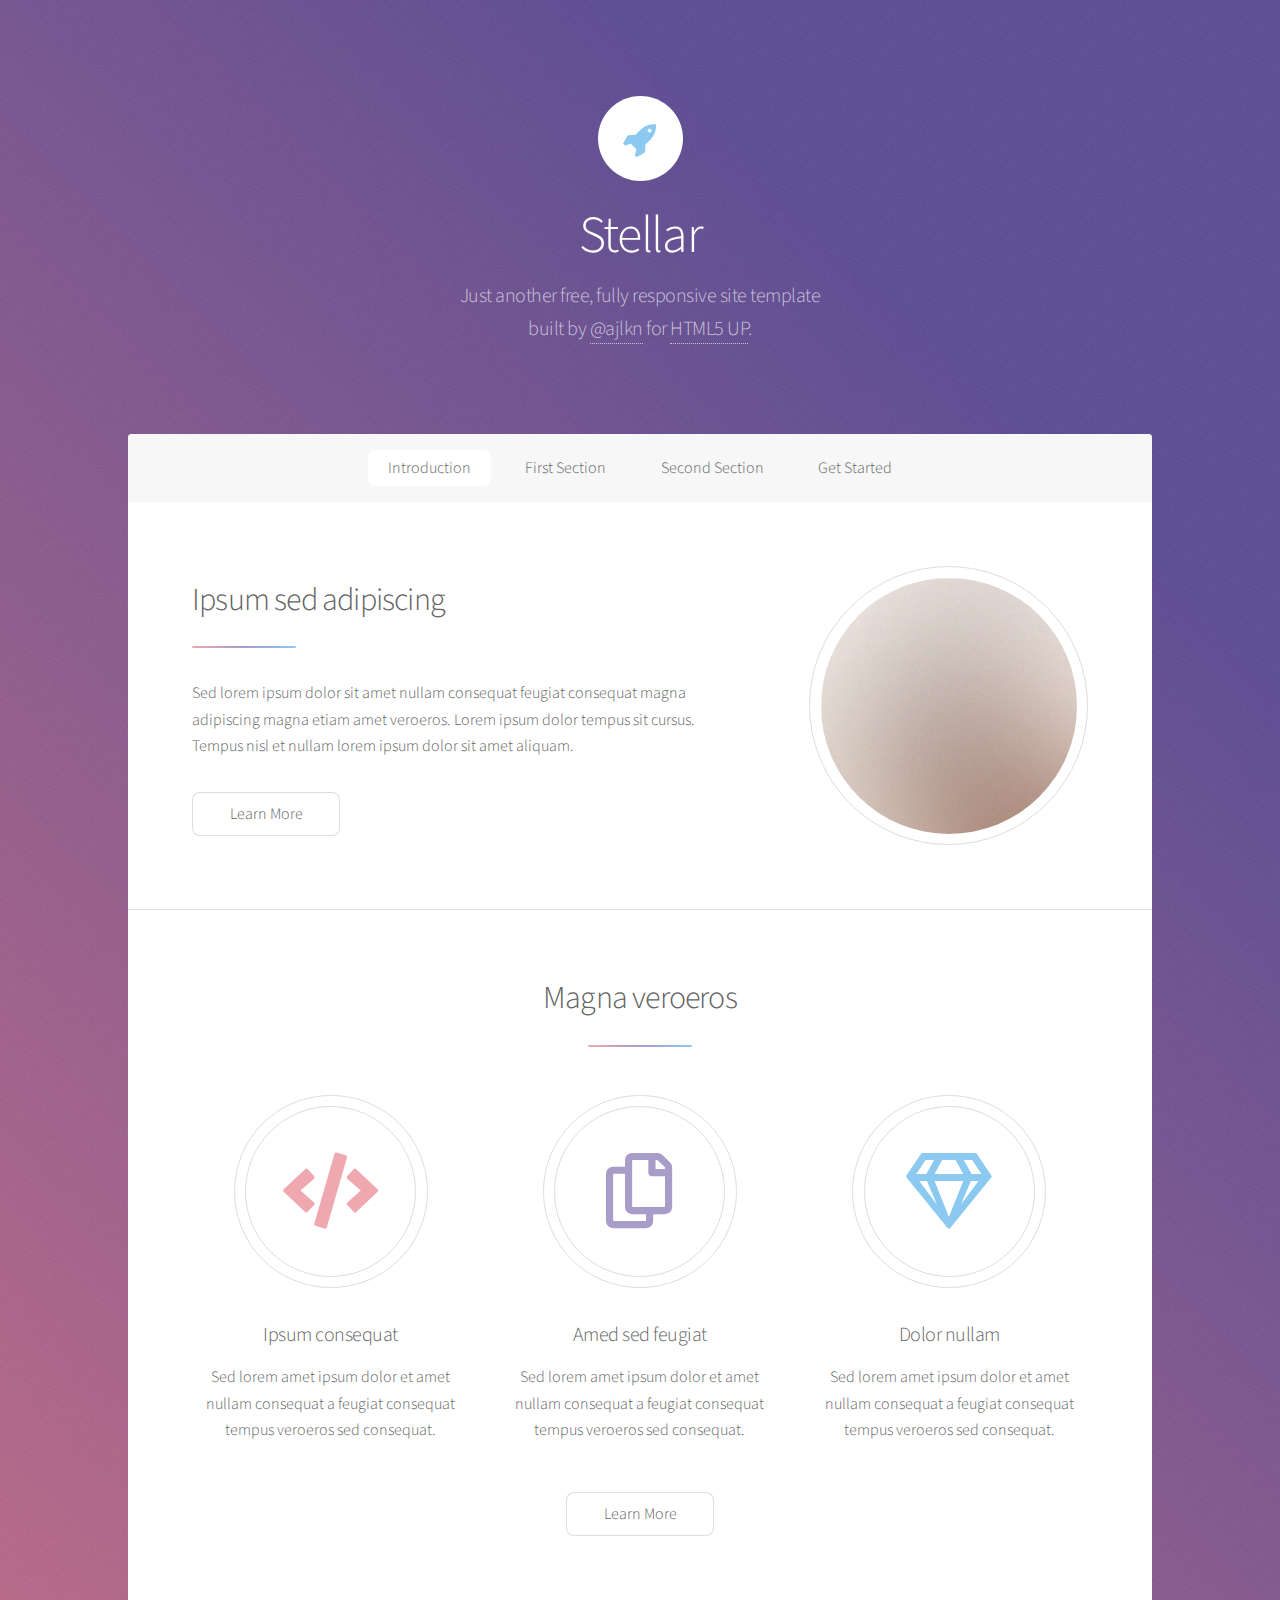
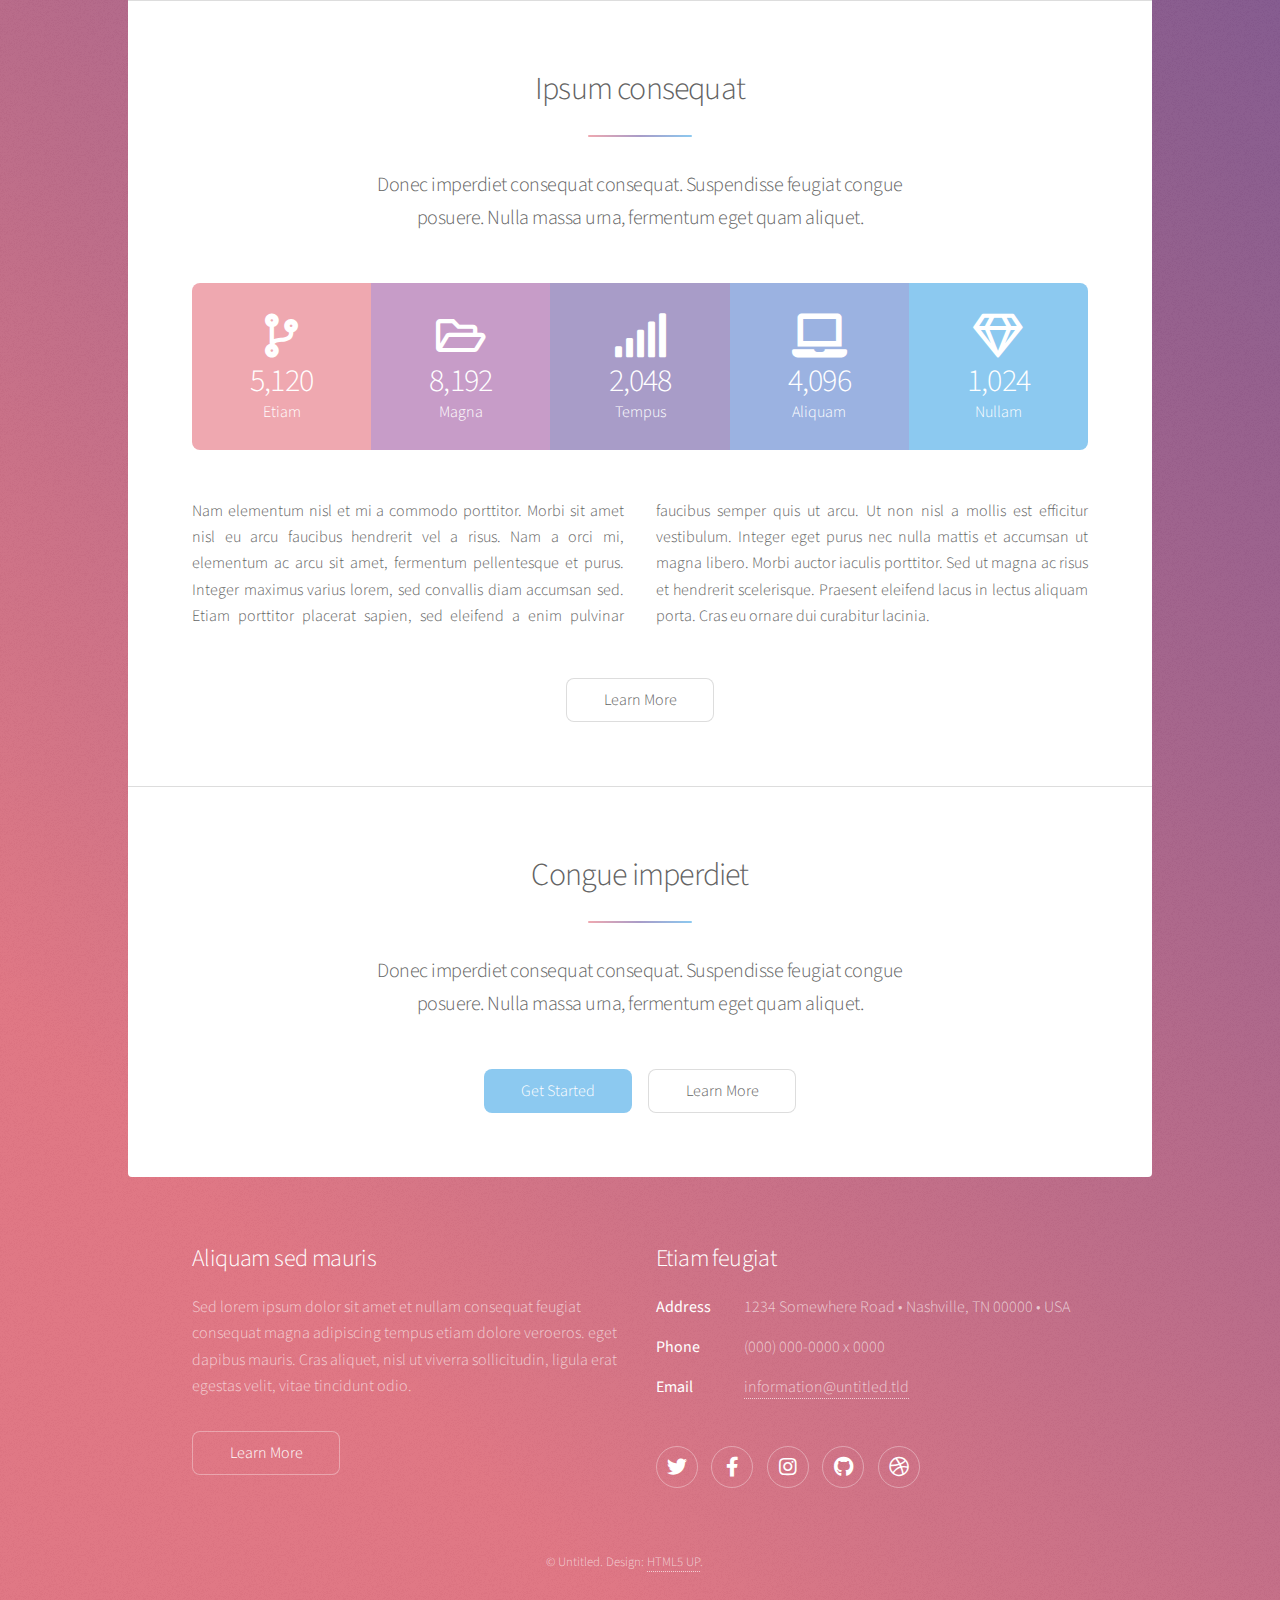
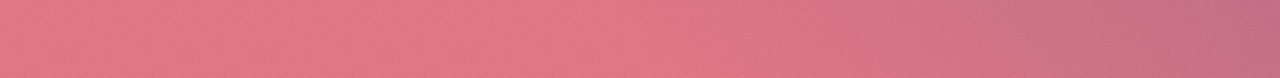
<file: index.html>
<!DOCTYPE HTML>
<!--
	Stellar by HTML5 UP
	html5up.net | @ajlkn
	Free for personal and commercial use under the CCA 3.0 license (html5up.net/license)
-->
<html>
	<head>
		<title>Stellar by HTML5 UP</title>
		<meta charset="utf-8" />
		<meta name="viewport" content="width=device-width, initial-scale=1, user-scalable=no" />
		<link rel="stylesheet" href="assets/css/main.css" />
		<noscript><link rel="stylesheet" href="assets/css/noscript.css" /></noscript>
	</head>
	<body class="is-preload">

		<!-- Wrapper -->
			<div id="wrapper">

				<!-- Header -->
					<header id="header" class="alt">
						<span class="logo"><img src="images/logo.svg" alt="" /></span>
						<h1>Stellar</h1>
						<p>Just another free, fully responsive site template<br />
						built by <a href="https://twitter.com/ajlkn">@ajlkn</a> for <a href="https://html5up.net">HTML5 UP</a>.</p>
					</header>

				<!-- Nav -->
					<nav id="nav">
						<ul>
							<li><a href="#intro" class="active">Introduction</a></li>
							<li><a href="#first">First Section</a></li>
							<li><a href="#second">Second Section</a></li>
							<li><a href="#cta">Get Started</a></li>
						</ul>
					</nav>

				<!-- Main -->
					<div id="main">

						<!-- Introduction -->
							<section id="intro" class="main">
								<div class="spotlight">
									<div class="content">
										<header class="major">
											<h2>Ipsum sed adipiscing</h2>
										</header>
										<p>Sed lorem ipsum dolor sit amet nullam consequat feugiat consequat magna
										adipiscing magna etiam amet veroeros. Lorem ipsum dolor tempus sit cursus.
										Tempus nisl et nullam lorem ipsum dolor sit amet aliquam.</p>
										<ul class="actions">
											<li><a href="generic.html" class="button">Learn More</a></li>
										</ul>
									</div>
									<span class="image"><img src="images/pic01.jpg" alt="" /></span>
								</div>
							</section>

						<!-- First Section -->
							<section id="first" class="main special">
								<header class="major">
									<h2>Magna veroeros</h2>
								</header>
								<ul class="features">
									<li>
										<span class="icon solid major style1 fa-code"></span>
										<h3>Ipsum consequat</h3>
										<p>Sed lorem amet ipsum dolor et amet nullam consequat a feugiat consequat tempus veroeros sed consequat.</p>
									</li>
									<li>
										<span class="icon major style3 fa-copy"></span>
										<h3>Amed sed feugiat</h3>
										<p>Sed lorem amet ipsum dolor et amet nullam consequat a feugiat consequat tempus veroeros sed consequat.</p>
									</li>
									<li>
										<span class="icon major style5 fa-gem"></span>
										<h3>Dolor nullam</h3>
										<p>Sed lorem amet ipsum dolor et amet nullam consequat a feugiat consequat tempus veroeros sed consequat.</p>
									</li>
								</ul>
								<footer class="major">
									<ul class="actions special">
										<li><a href="generic.html" class="button">Learn More</a></li>
									</ul>
								</footer>
							</section>

						<!-- Second Section -->
							<section id="second" class="main special">
								<header class="major">
									<h2>Ipsum consequat</h2>
									<p>Donec imperdiet consequat consequat. Suspendisse feugiat congue<br />
									posuere. Nulla massa urna, fermentum eget quam aliquet.</p>
								</header>
								<ul class="statistics">
									<li class="style1">
										<span class="icon solid fa-code-branch"></span>
										<strong>5,120</strong> Etiam
									</li>
									<li class="style2">
										<span class="icon fa-folder-open"></span>
										<strong>8,192</strong> Magna
									</li>
									<li class="style3">
										<span class="icon solid fa-signal"></span>
										<strong>2,048</strong> Tempus
									</li>
									<li class="style4">
										<span class="icon solid fa-laptop"></span>
										<strong>4,096</strong> Aliquam
									</li>
									<li class="style5">
										<span class="icon fa-gem"></span>
										<strong>1,024</strong> Nullam
									</li>
								</ul>
								<p class="content">Nam elementum nisl et mi a commodo porttitor. Morbi sit amet nisl eu arcu faucibus hendrerit vel a risus. Nam a orci mi, elementum ac arcu sit amet, fermentum pellentesque et purus. Integer maximus varius lorem, sed convallis diam accumsan sed. Etiam porttitor placerat sapien, sed eleifend a enim pulvinar faucibus semper quis ut arcu. Ut non nisl a mollis est efficitur vestibulum. Integer eget purus nec nulla mattis et accumsan ut magna libero. Morbi auctor iaculis porttitor. Sed ut magna ac risus et hendrerit scelerisque. Praesent eleifend lacus in lectus aliquam porta. Cras eu ornare dui curabitur lacinia.</p>
								<footer class="major">
									<ul class="actions special">
										<li><a href="generic.html" class="button">Learn More</a></li>
									</ul>
								</footer>
							</section>

						<!-- Get Started -->
							<section id="cta" class="main special">
								<header class="major">
									<h2>Congue imperdiet</h2>
									<p>Donec imperdiet consequat consequat. Suspendisse feugiat congue<br />
									posuere. Nulla massa urna, fermentum eget quam aliquet.</p>
								</header>
								<footer class="major">
									<ul class="actions special">
										<li><a href="generic.html" class="button primary">Get Started</a></li>
										<li><a href="generic.html" class="button">Learn More</a></li>
									</ul>
								</footer>
							</section>

					</div>

				<!-- Footer -->
					<footer id="footer">
						<section>
							<h2>Aliquam sed mauris</h2>
							<p>Sed lorem ipsum dolor sit amet et nullam consequat feugiat consequat magna adipiscing tempus etiam dolore veroeros. eget dapibus mauris. Cras aliquet, nisl ut viverra sollicitudin, ligula erat egestas velit, vitae tincidunt odio.</p>
							<ul class="actions">
								<li><a href="generic.html" class="button">Learn More</a></li>
							</ul>
						</section>
						<section>
							<h2>Etiam feugiat</h2>
							<dl class="alt">
								<dt>Address</dt>
								<dd>1234 Somewhere Road &bull; Nashville, TN 00000 &bull; USA</dd>
								<dt>Phone</dt>
								<dd>(000) 000-0000 x 0000</dd>
								<dt>Email</dt>
								<dd><a href="#">information@untitled.tld</a></dd>
							</dl>
							<ul class="icons">
								<li><a href="#" class="icon brands fa-twitter alt"><span class="label">Twitter</span></a></li>
								<li><a href="#" class="icon brands fa-facebook-f alt"><span class="label">Facebook</span></a></li>
								<li><a href="#" class="icon brands fa-instagram alt"><span class="label">Instagram</span></a></li>
								<li><a href="#" class="icon brands fa-github alt"><span class="label">GitHub</span></a></li>
								<li><a href="#" class="icon brands fa-dribbble alt"><span class="label">Dribbble</span></a></li>
							</ul>
						</section>
						<p class="copyright">&copy; Untitled. Design: <a href="https://html5up.net">HTML5 UP</a>.</p>
					</footer>

			</div>

		<!-- Scripts -->
			<script src="assets/js/jquery.min.js"></script>
			<script src="assets/js/jquery.scrollex.min.js"></script>
			<script src="assets/js/jquery.scrolly.min.js"></script>
			<script src="assets/js/browser.min.js"></script>
			<script src="assets/js/breakpoints.min.js"></script>
			<script src="assets/js/util.js"></script>
			<script src="assets/js/main.js"></script>

	</body>
</html>
</file>
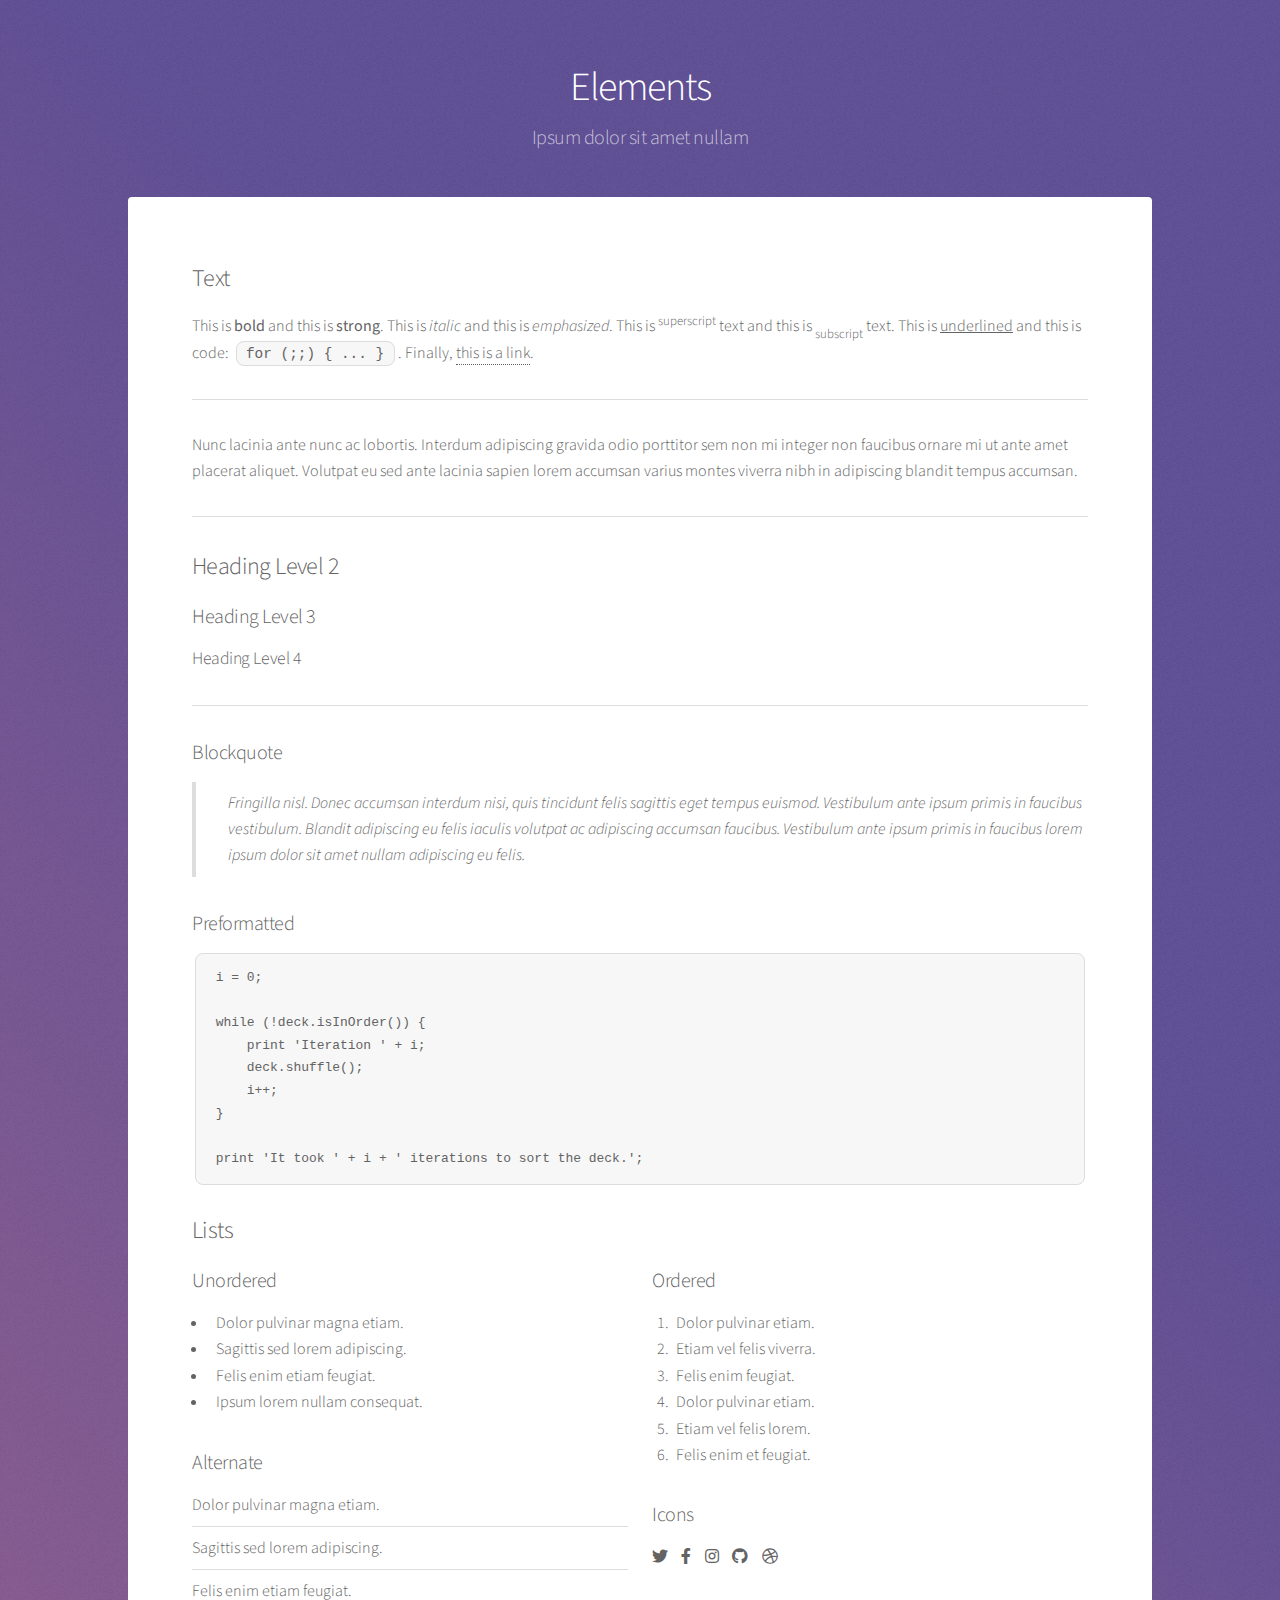
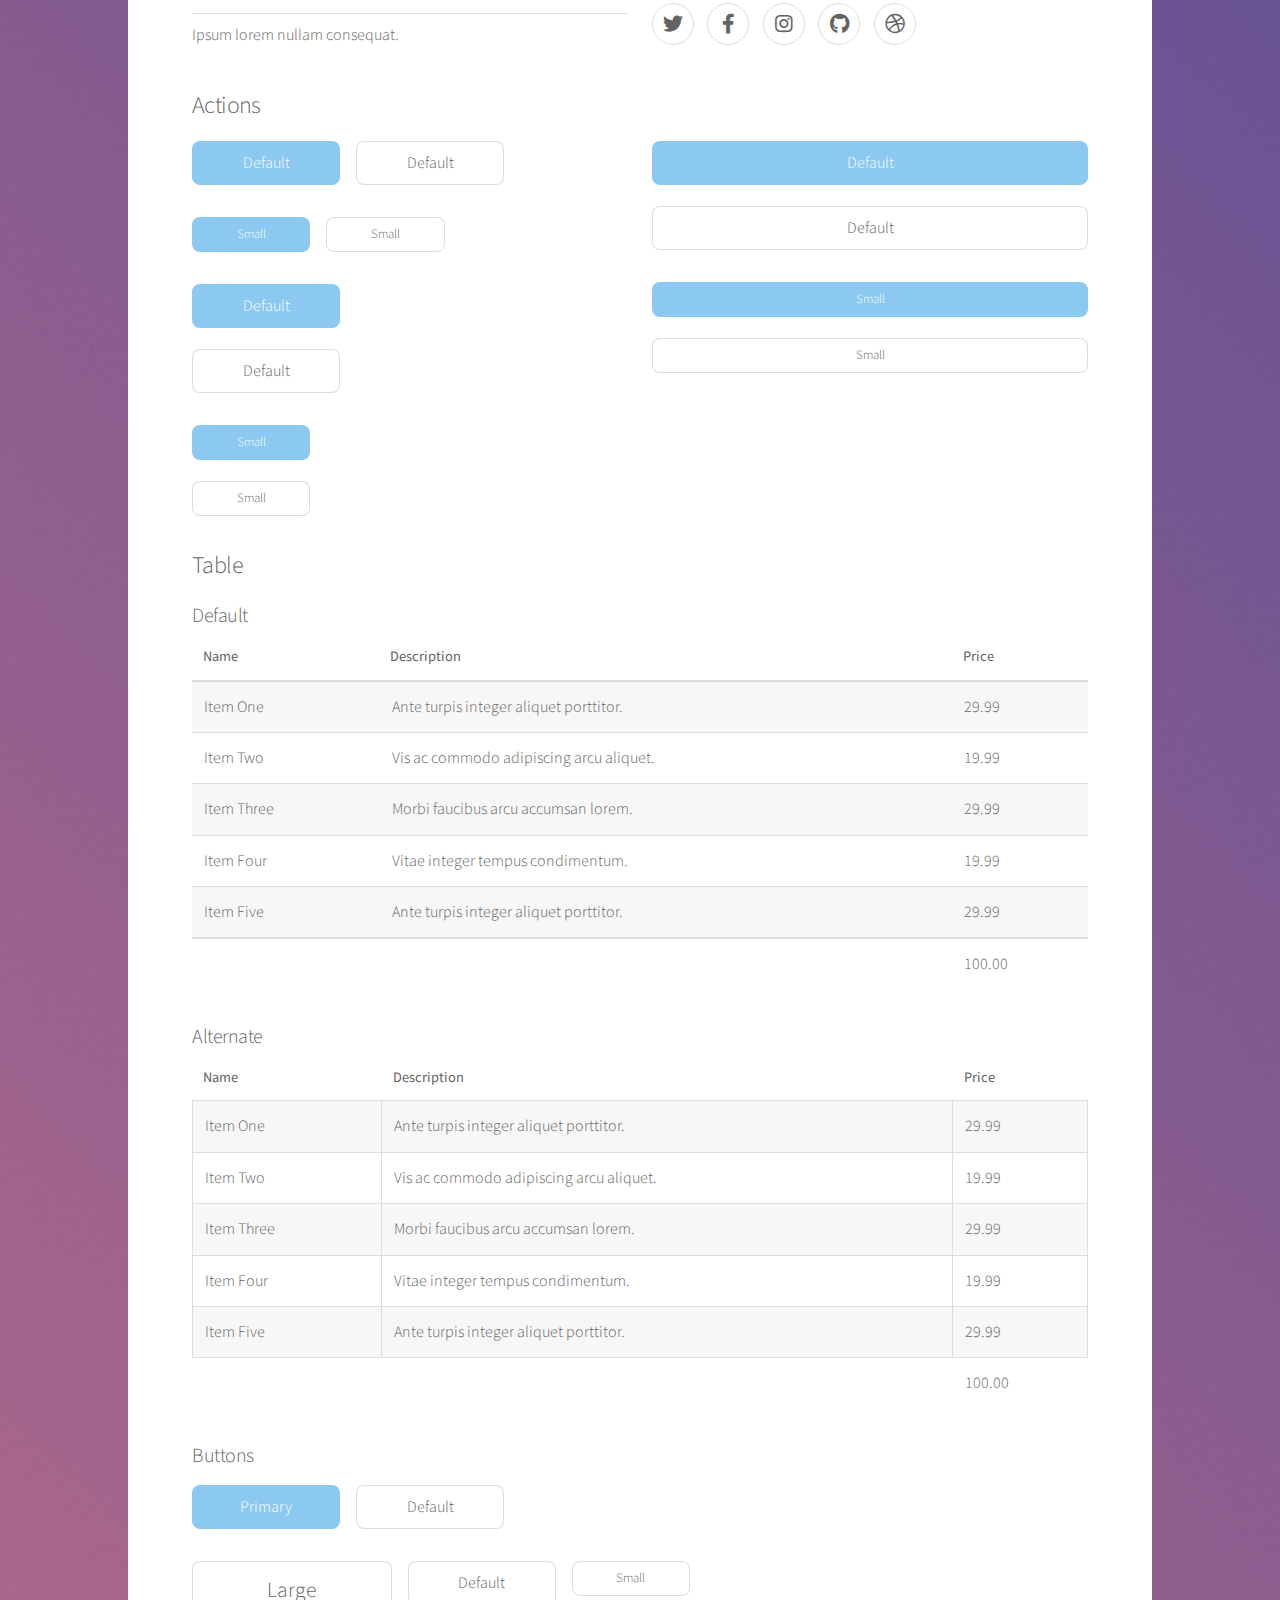
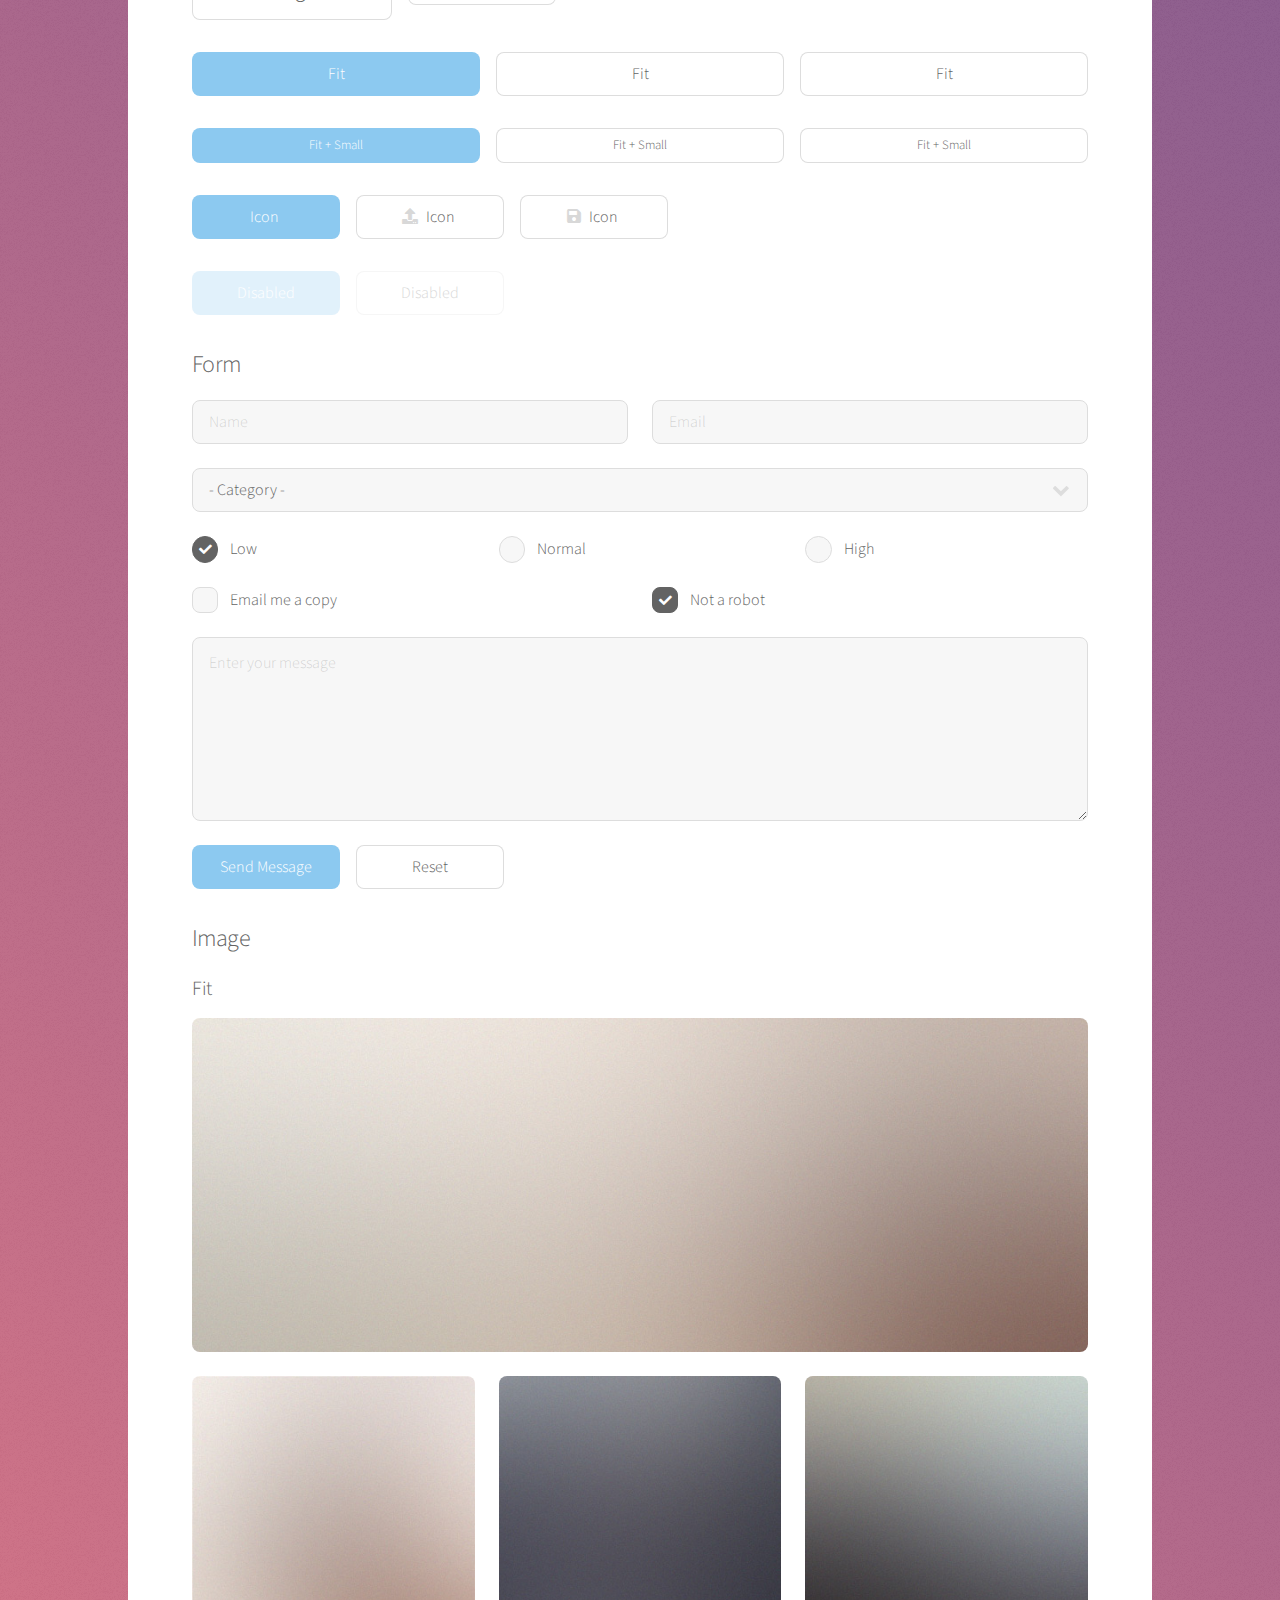
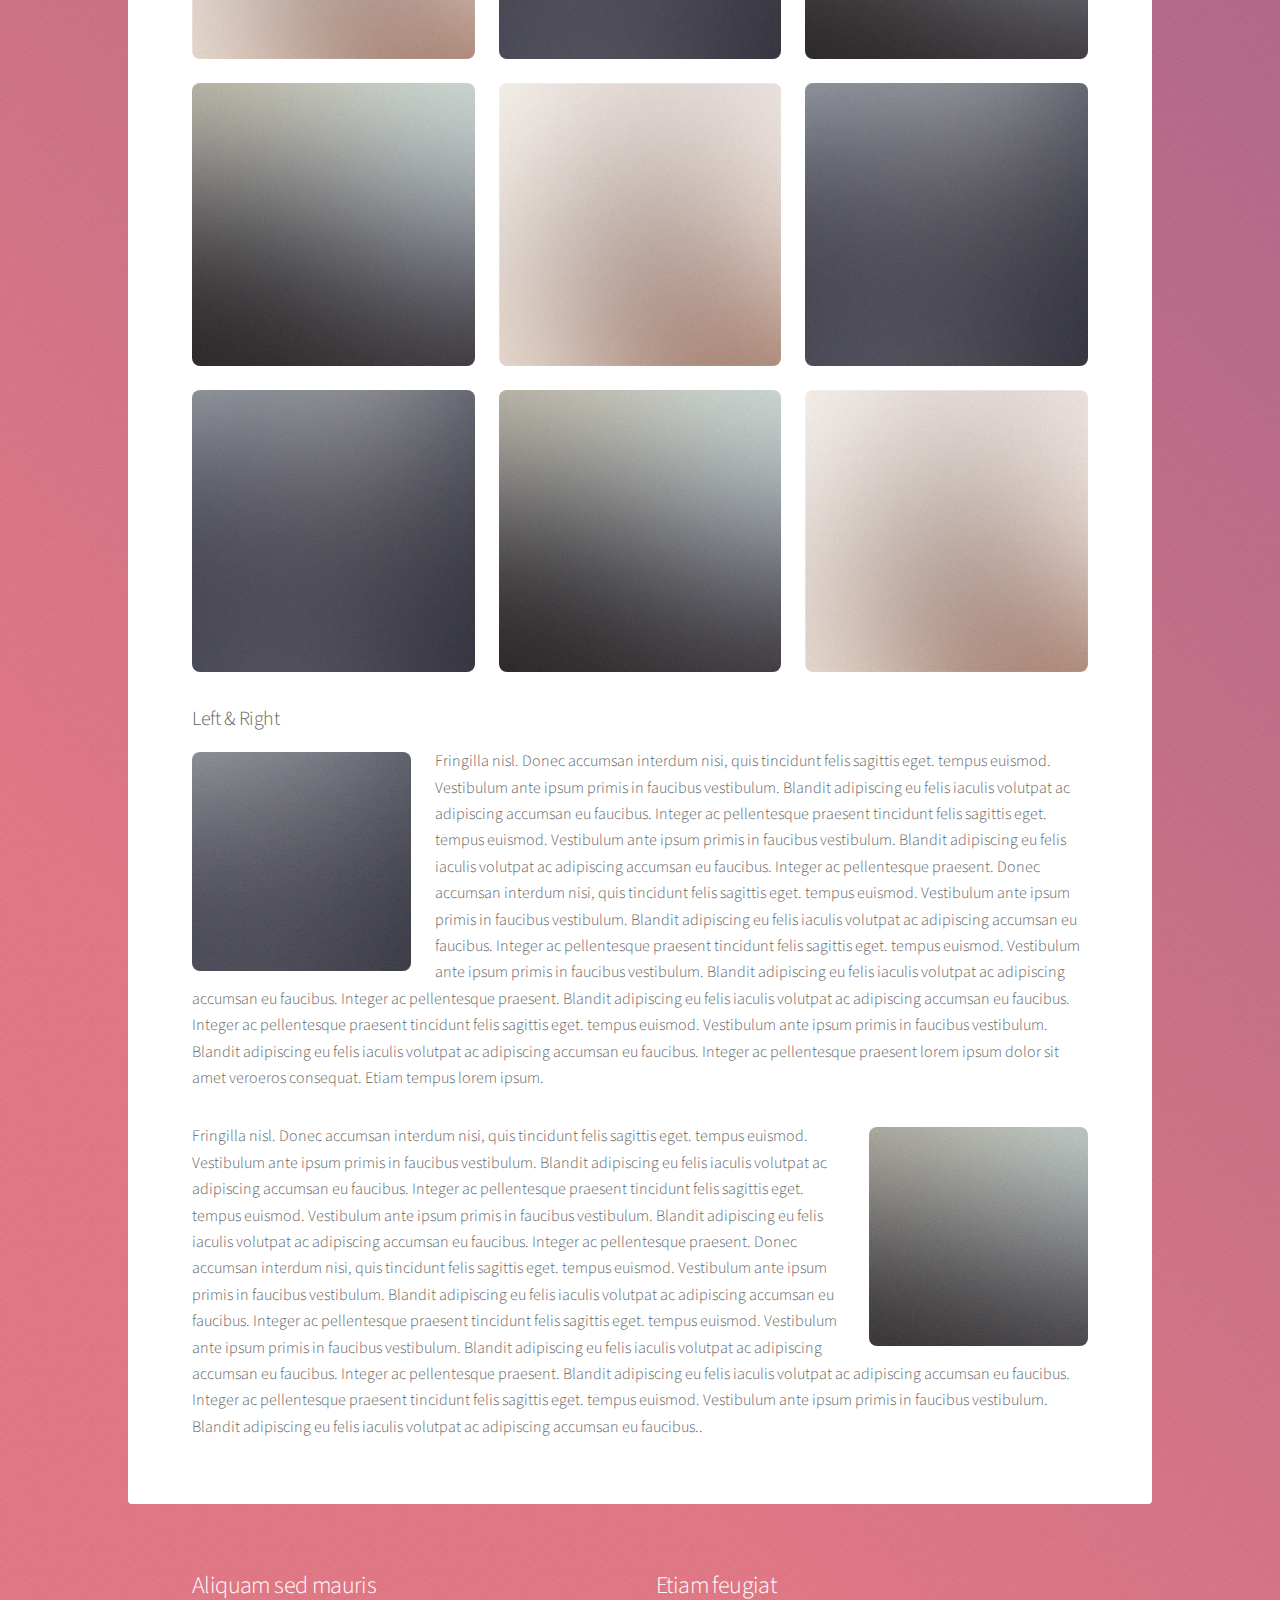
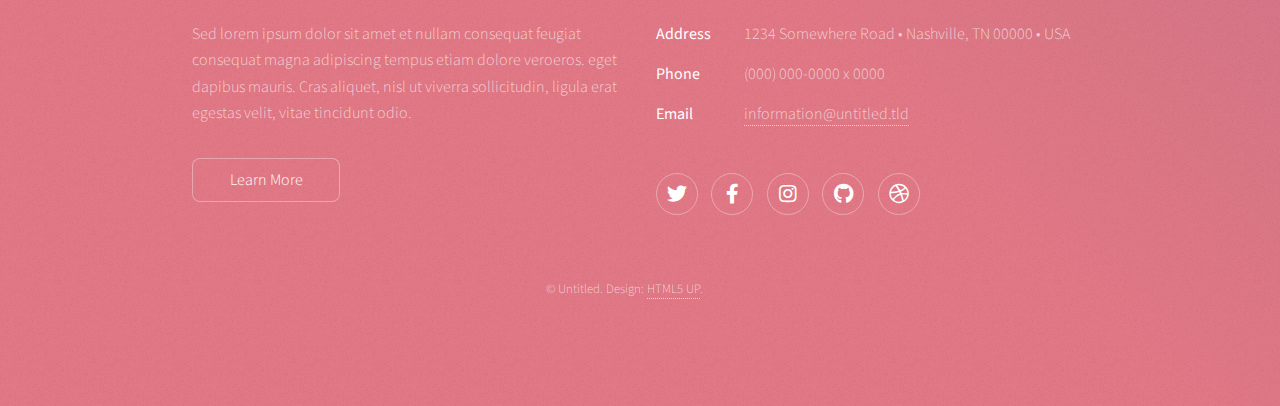
<file: elements.html>
<!DOCTYPE HTML>
<!--
	Stellar by HTML5 UP
	html5up.net | @ajlkn
	Free for personal and commercial use under the CCA 3.0 license (html5up.net/license)
-->
<html>
	<head>
		<title>Elements - Stellar by HTML5 UP</title>
		<meta charset="utf-8" />
		<meta name="viewport" content="width=device-width, initial-scale=1, user-scalable=no" />
		<link rel="stylesheet" href="assets/css/main.css" />
		<noscript><link rel="stylesheet" href="assets/css/noscript.css" /></noscript>
	</head>
	<body class="is-preload">

		<!-- Wrapper -->
			<div id="wrapper">

				<!-- Header -->
					<header id="header">
						<h1>Elements</h1>
						<p>Ipsum dolor sit amet nullam</p>
					</header>

				<!-- Main -->
					<div id="main">

						<!-- Content -->
							<section id="content" class="main">

								<!-- Text -->
									<section>
										<h2>Text</h2>
										<p>This is <b>bold</b> and this is <strong>strong</strong>. This is <i>italic</i> and this is <em>emphasized</em>.
										This is <sup>superscript</sup> text and this is <sub>subscript</sub> text.
										This is <u>underlined</u> and this is code: <code>for (;;) { ... }</code>. Finally, <a href="#">this is a link</a>.</p>
										<hr />
										<p>Nunc lacinia ante nunc ac lobortis. Interdum adipiscing gravida odio porttitor sem non mi integer non faucibus ornare mi ut ante amet placerat aliquet. Volutpat eu sed ante lacinia sapien lorem accumsan varius montes viverra nibh in adipiscing blandit tempus accumsan.</p>
										<hr />
										<h2>Heading Level 2</h2>
										<h3>Heading Level 3</h3>
										<h4>Heading Level 4</h4>
										<hr />
										<h3>Blockquote</h3>
										<blockquote>Fringilla nisl. Donec accumsan interdum nisi, quis tincidunt felis sagittis eget tempus euismod. Vestibulum ante ipsum primis in faucibus vestibulum. Blandit adipiscing eu felis iaculis volutpat ac adipiscing accumsan faucibus. Vestibulum ante ipsum primis in faucibus lorem ipsum dolor sit amet nullam adipiscing eu felis.</blockquote>
										<h3>Preformatted</h3>
										<pre><code>i = 0;

while (!deck.isInOrder()) {
    print 'Iteration ' + i;
    deck.shuffle();
    i++;
}

print 'It took ' + i + ' iterations to sort the deck.';</code></pre>
									</section>

								<!-- Lists -->
									<section>
										<h2>Lists</h2>
										<div class="row">
											<div class="col-6 col-12-medium">
												<h3>Unordered</h3>
												<ul>
													<li>Dolor pulvinar magna etiam.</li>
													<li>Sagittis sed lorem adipiscing.</li>
													<li>Felis enim etiam feugiat.</li>
													<li>Ipsum lorem nullam consequat.</li>
												</ul>
												<h3>Alternate</h3>
												<ul class="alt">
													<li>Dolor pulvinar magna etiam.</li>
													<li>Sagittis sed lorem adipiscing.</li>
													<li>Felis enim etiam feugiat.</li>
													<li>Ipsum lorem nullam consequat.</li>
												</ul>
											</div>
											<div class="col-6 col-12-medium">
												<h3>Ordered</h3>
												<ol>
													<li>Dolor pulvinar etiam.</li>
													<li>Etiam vel felis viverra.</li>
													<li>Felis enim feugiat.</li>
													<li>Dolor pulvinar etiam.</li>
													<li>Etiam vel felis lorem.</li>
													<li>Felis enim et feugiat.</li>
												</ol>
												<h3>Icons</h3>
												<ul class="icons">
													<li><a href="#" class="icon brands fa-twitter"><span class="label">Twitter</span></a></li>
													<li><a href="#" class="icon brands fa-facebook-f"><span class="label">Facebook</span></a></li>
													<li><a href="#" class="icon brands fa-instagram"><span class="label">Instagram</span></a></li>
													<li><a href="#" class="icon brands fa-github"><span class="label">GitHub</span></a></li>
													<li><a href="#" class="icon brands fa-dribbble"><span class="label">Dribbble</span></a></li>
												</ul>
												<ul class="icons">
													<li><a href="#" class="icon brands alt fa-twitter"><span class="label">Twitter</span></a></li>
													<li><a href="#" class="icon brands alt fa-facebook-f"><span class="label">Facebook</span></a></li>
													<li><a href="#" class="icon brands alt fa-instagram"><span class="label">Instagram</span></a></li>
													<li><a href="#" class="icon brands alt fa-github"><span class="label">GitHub</span></a></li>
													<li><a href="#" class="icon brands alt fa-dribbble"><span class="label">Dribbble</span></a></li>
												</ul>
											</div>
										</div>
										<h2>Actions</h2>
										<div class="row">
											<div class="col-6 col-12-medium">
												<ul class="actions">
													<li><a href="#" class="button primary">Default</a></li>
													<li><a href="#" class="button">Default</a></li>
												</ul>
												<ul class="actions small">
													<li><a href="#" class="button primary small">Small</a></li>
													<li><a href="#" class="button small">Small</a></li>
												</ul>
												<ul class="actions stacked">
													<li><a href="#" class="button primary">Default</a></li>
													<li><a href="#" class="button">Default</a></li>
												</ul>
												<ul class="actions stacked">
													<li><a href="#" class="button primary small">Small</a></li>
													<li><a href="#" class="button small">Small</a></li>
												</ul>
											</div>
											<div class="col-6 col-12-medium">
												<ul class="actions stacked">
													<li><a href="#" class="button primary fit">Default</a></li>
													<li><a href="#" class="button fit">Default</a></li>
												</ul>
												<ul class="actions stacked">
													<li><a href="#" class="button primary small fit">Small</a></li>
													<li><a href="#" class="button small fit">Small</a></li>
												</ul>
											</div>
										</div>
									</section>

								<!-- Table -->
									<section>
										<h2>Table</h2>
										<h3>Default</h3>
										<div class="table-wrapper">
											<table>
												<thead>
													<tr>
														<th>Name</th>
														<th>Description</th>
														<th>Price</th>
													</tr>
												</thead>
												<tbody>
													<tr>
														<td>Item One</td>
														<td>Ante turpis integer aliquet porttitor.</td>
														<td>29.99</td>
													</tr>
													<tr>
														<td>Item Two</td>
														<td>Vis ac commodo adipiscing arcu aliquet.</td>
														<td>19.99</td>
													</tr>
													<tr>
														<td>Item Three</td>
														<td> Morbi faucibus arcu accumsan lorem.</td>
														<td>29.99</td>
													</tr>
													<tr>
														<td>Item Four</td>
														<td>Vitae integer tempus condimentum.</td>
														<td>19.99</td>
													</tr>
													<tr>
														<td>Item Five</td>
														<td>Ante turpis integer aliquet porttitor.</td>
														<td>29.99</td>
													</tr>
												</tbody>
												<tfoot>
													<tr>
														<td colspan="2"></td>
														<td>100.00</td>
													</tr>
												</tfoot>
											</table>
										</div>

										<h3>Alternate</h3>
										<div class="table-wrapper">
											<table class="alt">
												<thead>
													<tr>
														<th>Name</th>
														<th>Description</th>
														<th>Price</th>
													</tr>
												</thead>
												<tbody>
													<tr>
														<td>Item One</td>
														<td>Ante turpis integer aliquet porttitor.</td>
														<td>29.99</td>
													</tr>
													<tr>
														<td>Item Two</td>
														<td>Vis ac commodo adipiscing arcu aliquet.</td>
														<td>19.99</td>
													</tr>
													<tr>
														<td>Item Three</td>
														<td> Morbi faucibus arcu accumsan lorem.</td>
														<td>29.99</td>
													</tr>
													<tr>
														<td>Item Four</td>
														<td>Vitae integer tempus condimentum.</td>
														<td>19.99</td>
													</tr>
													<tr>
														<td>Item Five</td>
														<td>Ante turpis integer aliquet porttitor.</td>
														<td>29.99</td>
													</tr>
												</tbody>
												<tfoot>
													<tr>
														<td colspan="2"></td>
														<td>100.00</td>
													</tr>
												</tfoot>
											</table>
										</div>
									</section>

								<!-- Buttons -->
									<section>
										<h3>Buttons</h3>
										<ul class="actions">
											<li><a href="#" class="button primary">Primary</a></li>
											<li><a href="#" class="button">Default</a></li>
										</ul>
										<ul class="actions">
											<li><a href="#" class="button large">Large</a></li>
											<li><a href="#" class="button">Default</a></li>
											<li><a href="#" class="button small">Small</a></li>
										</ul>
										<ul class="actions fit">
											<li><a href="#" class="button primary fit">Fit</a></li>
											<li><a href="#" class="button fit">Fit</a></li>
											<li><a href="#" class="button fit">Fit</a></li>
										</ul>
										<ul class="actions fit small">
											<li><a href="#" class="button primary fit small">Fit + Small</a></li>
											<li><a href="#" class="button fit small">Fit + Small</a></li>
											<li><a href="#" class="button fit small">Fit + Small</a></li>
										</ul>
										<ul class="actions">
											<li><a href="#" class="button primary icon solidfa-download">Icon</a></li>
											<li><a href="#" class="button icon solid fa-upload">Icon</a></li>
											<li><a href="#" class="button icon solid fa-save">Icon</a></li>
										</ul>
										<ul class="actions">
											<li><span class="button primary disabled">Disabled</span></li>
											<li><span class="button disabled">Disabled</span></li>
										</ul>
									</section>

								<!-- Form -->
									<section>
										<h2>Form</h2>
										<form method="post" action="#">
											<div class="row gtr-uniform">
												<div class="col-6 col-12-xsmall">
													<input type="text" name="demo-name" id="demo-name" value="" placeholder="Name" />
												</div>
												<div class="col-6 col-12-xsmall">
													<input type="email" name="demo-email" id="demo-email" value="" placeholder="Email" />
												</div>
												<div class="col-12">
													<select name="demo-category" id="demo-category">
														<option value="">- Category -</option>
														<option value="1">Manufacturing</option>
														<option value="1">Shipping</option>
														<option value="1">Administration</option>
														<option value="1">Human Resources</option>
													</select>
												</div>
												<div class="col-4 col-12-small">
													<input type="radio" id="demo-priority-low" name="demo-priority" checked>
													<label for="demo-priority-low">Low</label>
												</div>
												<div class="col-4 col-12-small">
													<input type="radio" id="demo-priority-normal" name="demo-priority">
													<label for="demo-priority-normal">Normal</label>
												</div>
												<div class="col-4 col-12-small">
													<input type="radio" id="demo-priority-high" name="demo-priority">
													<label for="demo-priority-high">High</label>
												</div>
												<div class="col-6 col-12-small">
													<input type="checkbox" id="demo-copy" name="demo-copy">
													<label for="demo-copy">Email me a copy</label>
												</div>
												<div class="col-6 col-12-small">
													<input type="checkbox" id="demo-human" name="demo-human" checked>
													<label for="demo-human">Not a robot</label>
												</div>
												<div class="col-12">
													<textarea name="demo-message" id="demo-message" placeholder="Enter your message" rows="6"></textarea>
												</div>
												<div class="col-12">
													<ul class="actions">
														<li><input type="submit" value="Send Message" class="primary" /></li>
														<li><input type="reset" value="Reset" /></li>
													</ul>
												</div>
											</div>
										</form>
									</section>

								<!-- Image -->
									<section>
										<h2>Image</h2>
										<h3>Fit</h3>
										<div class="box alt">
											<div class="row gtr-uniform">
												<div class="col-12"><span class="image fit"><img src="images/pic04.jpg" alt="" /></span></div>
												<div class="col-4"><span class="image fit"><img src="images/pic01.jpg" alt="" /></span></div>
												<div class="col-4"><span class="image fit"><img src="images/pic02.jpg" alt="" /></span></div>
												<div class="col-4"><span class="image fit"><img src="images/pic03.jpg" alt="" /></span></div>
												<div class="col-4"><span class="image fit"><img src="images/pic03.jpg" alt="" /></span></div>
												<div class="col-4"><span class="image fit"><img src="images/pic01.jpg" alt="" /></span></div>
												<div class="col-4"><span class="image fit"><img src="images/pic02.jpg" alt="" /></span></div>
												<div class="col-4"><span class="image fit"><img src="images/pic02.jpg" alt="" /></span></div>
												<div class="col-4"><span class="image fit"><img src="images/pic03.jpg" alt="" /></span></div>
												<div class="col-4"><span class="image fit"><img src="images/pic01.jpg" alt="" /></span></div>
											</div>
										</div>
										<h3>Left &amp; Right</h3>
										<p><span class="image left"><img src="images/pic05.jpg" alt="" /></span>Fringilla nisl. Donec accumsan interdum nisi, quis tincidunt felis sagittis eget. tempus euismod. Vestibulum ante ipsum primis in faucibus vestibulum. Blandit adipiscing eu felis iaculis volutpat ac adipiscing accumsan eu faucibus. Integer ac pellentesque praesent tincidunt felis sagittis eget. tempus euismod. Vestibulum ante ipsum primis in faucibus vestibulum. Blandit adipiscing eu felis iaculis volutpat ac adipiscing accumsan eu faucibus. Integer ac pellentesque praesent. Donec accumsan interdum nisi, quis tincidunt felis sagittis eget. tempus euismod. Vestibulum ante ipsum primis in faucibus vestibulum. Blandit adipiscing eu felis iaculis volutpat ac adipiscing accumsan eu faucibus. Integer ac pellentesque praesent tincidunt felis sagittis eget. tempus euismod. Vestibulum ante ipsum primis in faucibus vestibulum. Blandit adipiscing eu felis iaculis volutpat ac adipiscing accumsan eu faucibus. Integer ac pellentesque praesent. Blandit adipiscing eu felis iaculis volutpat ac adipiscing accumsan eu faucibus. Integer ac pellentesque praesent tincidunt felis sagittis eget. tempus euismod. Vestibulum ante ipsum primis in faucibus vestibulum. Blandit adipiscing eu felis iaculis volutpat ac adipiscing accumsan eu faucibus. Integer ac pellentesque praesent lorem ipsum dolor sit amet veroeros consequat. Etiam tempus lorem ipsum.</p>
										<p><span class="image right"><img src="images/pic06.jpg" alt="" /></span>Fringilla nisl. Donec accumsan interdum nisi, quis tincidunt felis sagittis eget. tempus euismod. Vestibulum ante ipsum primis in faucibus vestibulum. Blandit adipiscing eu felis iaculis volutpat ac adipiscing accumsan eu faucibus. Integer ac pellentesque praesent tincidunt felis sagittis eget. tempus euismod. Vestibulum ante ipsum primis in faucibus vestibulum. Blandit adipiscing eu felis iaculis volutpat ac adipiscing accumsan eu faucibus. Integer ac pellentesque praesent. Donec accumsan interdum nisi, quis tincidunt felis sagittis eget. tempus euismod. Vestibulum ante ipsum primis in faucibus vestibulum. Blandit adipiscing eu felis iaculis volutpat ac adipiscing accumsan eu faucibus. Integer ac pellentesque praesent tincidunt felis sagittis eget. tempus euismod. Vestibulum ante ipsum primis in faucibus vestibulum. Blandit adipiscing eu felis iaculis volutpat ac adipiscing accumsan eu faucibus. Integer ac pellentesque praesent. Blandit adipiscing eu felis iaculis volutpat ac adipiscing accumsan eu faucibus. Integer ac pellentesque praesent tincidunt felis sagittis eget. tempus euismod. Vestibulum ante ipsum primis in faucibus vestibulum. Blandit adipiscing eu felis iaculis volutpat ac adipiscing accumsan eu faucibus..</p>
									</section>

							</section>

					</div>

				<!-- Footer -->
					<footer id="footer">
						<section>
							<h2>Aliquam sed mauris</h2>
							<p>Sed lorem ipsum dolor sit amet et nullam consequat feugiat consequat magna adipiscing tempus etiam dolore veroeros. eget dapibus mauris. Cras aliquet, nisl ut viverra sollicitudin, ligula erat egestas velit, vitae tincidunt odio.</p>
							<ul class="actions">
								<li><a href="#" class="button">Learn More</a></li>
							</ul>
						</section>
						<section>
							<h2>Etiam feugiat</h2>
							<dl class="alt">
								<dt>Address</dt>
								<dd>1234 Somewhere Road &bull; Nashville, TN 00000 &bull; USA</dd>
								<dt>Phone</dt>
								<dd>(000) 000-0000 x 0000</dd>
								<dt>Email</dt>
								<dd><a href="#">information@untitled.tld</a></dd>
							</dl>
							<ul class="icons">
								<li><a href="#" class="icon brands fa-twitter alt"><span class="label">Twitter</span></a></li>
								<li><a href="#" class="icon brands fa-facebook-f alt"><span class="label">Facebook</span></a></li>
								<li><a href="#" class="icon brands fa-instagram alt"><span class="label">Instagram</span></a></li>
								<li><a href="#" class="icon brands fa-github alt"><span class="label">GitHub</span></a></li>
								<li><a href="#" class="icon brands fa-dribbble alt"><span class="label">Dribbble</span></a></li>
							</ul>
						</section>
						<p class="copyright">&copy; Untitled. Design: <a href="https://html5up.net">HTML5 UP</a>.</p>
					</footer>

			</div>

		<!-- Scripts -->
			<script src="assets/js/jquery.min.js"></script>
			<script src="assets/js/jquery.scrollex.min.js"></script>
			<script src="assets/js/jquery.scrolly.min.js"></script>
			<script src="assets/js/browser.min.js"></script>
			<script src="assets/js/breakpoints.min.js"></script>
			<script src="assets/js/util.js"></script>
			<script src="assets/js/main.js"></script>

	</body>
</html>
</file>
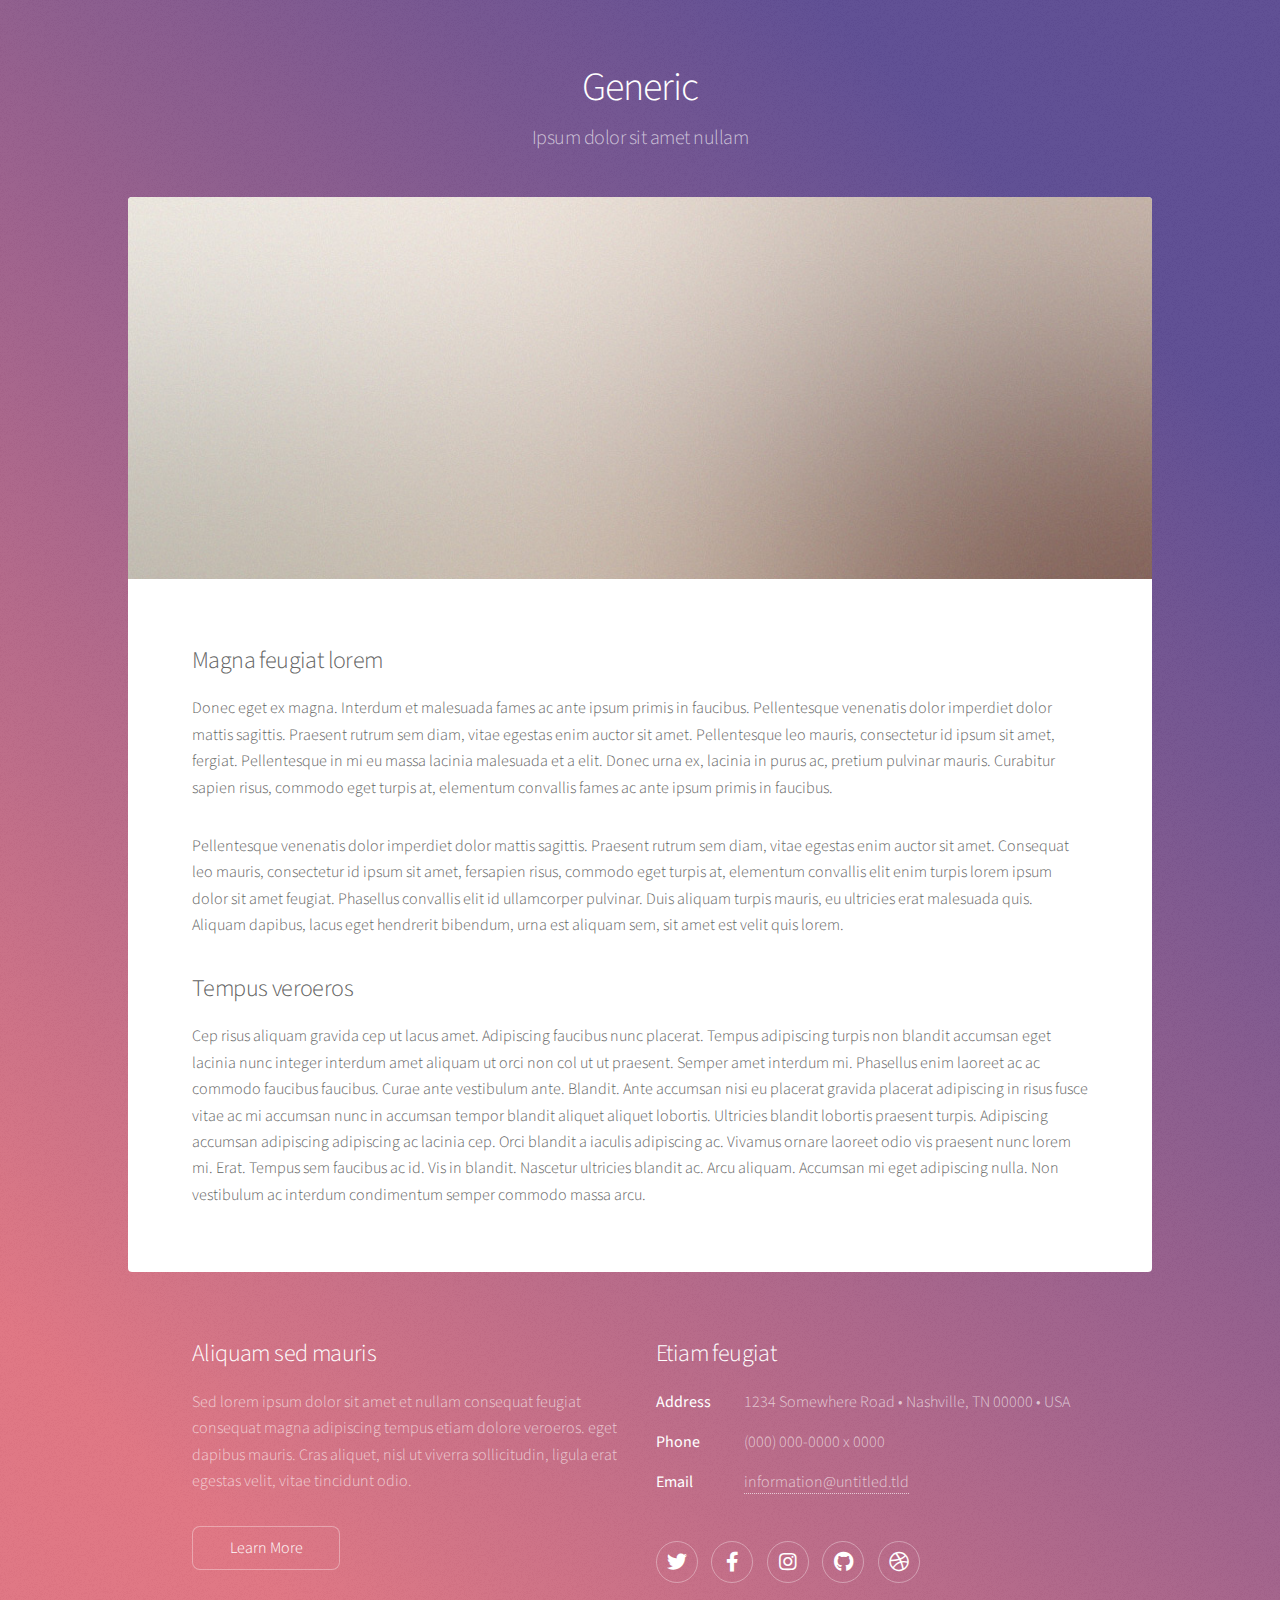
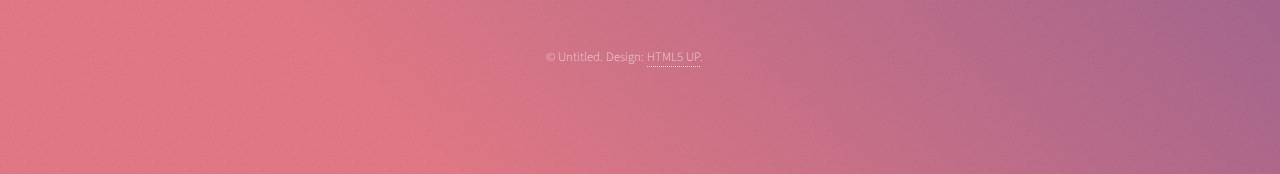
<file: generic.html>
<!DOCTYPE HTML>
<!--
	Stellar by HTML5 UP
	html5up.net | @ajlkn
	Free for personal and commercial use under the CCA 3.0 license (html5up.net/license)
-->
<html>
	<head>
		<title>Generic - Stellar by HTML5 UP</title>
		<meta charset="utf-8" />
		<meta name="viewport" content="width=device-width, initial-scale=1, user-scalable=no" />
		<link rel="stylesheet" href="assets/css/main.css" />
		<noscript><link rel="stylesheet" href="assets/css/noscript.css" /></noscript>
	</head>
	<body class="is-preload">

		<!-- Wrapper -->
			<div id="wrapper">

				<!-- Header -->
					<header id="header">
						<h1>Generic</h1>
						<p>Ipsum dolor sit amet nullam</p>
					</header>

				<!-- Main -->
					<div id="main">

						<!-- Content -->
							<section id="content" class="main">
								<span class="image main"><img src="images/pic04.jpg" alt="" /></span>
								<h2>Magna feugiat lorem</h2>
								<p>Donec eget ex magna. Interdum et malesuada fames ac ante ipsum primis in faucibus. Pellentesque venenatis dolor imperdiet dolor mattis sagittis. Praesent rutrum sem diam, vitae egestas enim auctor sit amet. Pellentesque leo mauris, consectetur id ipsum sit amet, fergiat. Pellentesque in mi eu massa lacinia malesuada et a elit. Donec urna ex, lacinia in purus ac, pretium pulvinar mauris. Curabitur sapien risus, commodo eget turpis at, elementum convallis fames ac ante ipsum primis in faucibus.</p>
								<p>Pellentesque venenatis dolor imperdiet dolor mattis sagittis. Praesent rutrum sem diam, vitae egestas enim auctor sit amet. Consequat leo mauris, consectetur id ipsum sit amet, fersapien risus, commodo eget turpis at, elementum convallis elit enim turpis lorem ipsum dolor sit amet feugiat. Phasellus convallis elit id ullamcorper pulvinar. Duis aliquam turpis mauris, eu ultricies erat malesuada quis. Aliquam dapibus, lacus eget hendrerit bibendum, urna est aliquam sem, sit amet est velit quis lorem.</p>
								<h2>Tempus veroeros</h2>
								<p>Cep risus aliquam gravida cep ut lacus amet. Adipiscing faucibus nunc placerat. Tempus adipiscing turpis non blandit accumsan eget lacinia nunc integer interdum amet aliquam ut orci non col ut ut praesent. Semper amet interdum mi. Phasellus enim laoreet ac ac commodo faucibus faucibus. Curae ante vestibulum ante. Blandit. Ante accumsan nisi eu placerat gravida placerat adipiscing in risus fusce vitae ac mi accumsan nunc in accumsan tempor blandit aliquet aliquet lobortis. Ultricies blandit lobortis praesent turpis. Adipiscing accumsan adipiscing adipiscing ac lacinia cep. Orci blandit a iaculis adipiscing ac. Vivamus ornare laoreet odio vis praesent nunc lorem mi. Erat. Tempus sem faucibus ac id. Vis in blandit. Nascetur ultricies blandit ac. Arcu aliquam. Accumsan mi eget adipiscing nulla. Non vestibulum ac interdum condimentum semper commodo massa arcu.</p>
							</section>

					</div>

				<!-- Footer -->
					<footer id="footer">
						<section>
							<h2>Aliquam sed mauris</h2>
							<p>Sed lorem ipsum dolor sit amet et nullam consequat feugiat consequat magna adipiscing tempus etiam dolore veroeros. eget dapibus mauris. Cras aliquet, nisl ut viverra sollicitudin, ligula erat egestas velit, vitae tincidunt odio.</p>
							<ul class="actions">
								<li><a href="#" class="button">Learn More</a></li>
							</ul>
						</section>
						<section>
							<h2>Etiam feugiat</h2>
							<dl class="alt">
								<dt>Address</dt>
								<dd>1234 Somewhere Road &bull; Nashville, TN 00000 &bull; USA</dd>
								<dt>Phone</dt>
								<dd>(000) 000-0000 x 0000</dd>
								<dt>Email</dt>
								<dd><a href="#">information@untitled.tld</a></dd>
							</dl>
							<ul class="icons">
								<li><a href="#" class="icon brands fa-twitter alt"><span class="label">Twitter</span></a></li>
								<li><a href="#" class="icon brands fa-facebook-f alt"><span class="label">Facebook</span></a></li>
								<li><a href="#" class="icon brands fa-instagram alt"><span class="label">Instagram</span></a></li>
								<li><a href="#" class="icon brands fa-github alt"><span class="label">GitHub</span></a></li>
								<li><a href="#" class="icon brands fa-dribbble alt"><span class="label">Dribbble</span></a></li>
							</ul>
						</section>
						<p class="copyright">&copy; Untitled. Design: <a href="https://html5up.net">HTML5 UP</a>.</p>
					</footer>

			</div>

		<!-- Scripts -->
			<script src="assets/js/jquery.min.js"></script>
			<script src="assets/js/jquery.scrollex.min.js"></script>
			<script src="assets/js/jquery.scrolly.min.js"></script>
			<script src="assets/js/browser.min.js"></script>
			<script src="assets/js/breakpoints.min.js"></script>
			<script src="assets/js/util.js"></script>
			<script src="assets/js/main.js"></script>

	</body>
</html>
</file>
<file: assets/css/noscript.css>
/*
	Stellar by HTML5 UP
	html5up.net | @ajlkn
	Free for personal and commercial use under the CCA 3.0 license (html5up.net/license)
*/

/* Header */

	body.is-preload #header.alt > * {
		opacity: 1;
	}

	body.is-preload #header.alt .logo {
		-moz-transform: none;
		-webkit-transform: none;
		-ms-transform: none;
		transform: none;
	}
</file>
<file: assets/css/main.css>
@import url(fontawesome-all.min.css);
@import 'https://fonts.googleapis.com/css?family=Source+Sans+Pro:300,400';

/*
	Stellar by HTML5 UP
	html5up.net | @ajlkn
	Free for personal and commercial use under the CCA 3.0 license (html5up.net/license)
*/

html, body, div, span, applet, object,
iframe, h1, h2, h3, h4, h5, h6, p, blockquote,
pre, a, abbr, acronym, address, big, cite,
code, del, dfn, em, img, ins, kbd, q, s, samp,
small, strike, strong, sub, sup, tt, var, b,
u, i, center, dl, dt, dd, ol, ul, li, fieldset,
form, label, legend, table, caption, tbody,
tfoot, thead, tr, th, td, article, aside,
canvas, details, embed, figure, figcaption,
footer, header, hgroup, menu, nav, output, ruby,
section, summary, time, mark, audio, video {
	margin: 0;
	padding: 0;
	border: 0;
	font-size: 100%;
	font: inherit;
	vertical-align: baseline;}

article, aside, details, figcaption, figure,
footer, header, hgroup, menu, nav, section {
	display: block;}

body {
	line-height: 1;
}

ol, ul {
	list-style: none;
}

blockquote, q {
	quotes: none;
}

	blockquote:before, blockquote:after, q:before, q:after {
		content: '';
		content: none;
	}

table {
	border-collapse: collapse;
	border-spacing: 0;
}

body {
	-webkit-text-size-adjust: none;
}

mark {
	background-color: transparent;
	color: inherit;
}

input::-moz-focus-inner {
	border: 0;
	padding: 0;
}

input, select, textarea {
	-moz-appearance: none;
	-webkit-appearance: none;
	-ms-appearance: none;
	appearance: none;
}

/* Basic */

	@-ms-viewport {
		width: device-width;
	}

	body {
		-ms-overflow-style: scrollbar;
	}

	@media screen and (max-width: 480px) {

		html, body {
			min-width: 320px;
		}

	}

	html {
		box-sizing: border-box;
	}

	*, *:before, *:after {
		box-sizing: inherit;
	}

	body {
		background-color: #935d8c;
		background-image: url("images/overlay.png"), -moz-linear-gradient(45deg, #e37682 15%, #5f4d93 85%);
		background-image: url("images/overlay.png"), -webkit-linear-gradient(45deg, #e37682 15%, #5f4d93 85%);
		background-image: url("images/overlay.png"), -ms-linear-gradient(45deg, #e37682 15%, #5f4d93 85%);
		background-image: url("images/overlay.png"), linear-gradient(45deg, #e37682 15%, #5f4d93 85%);
	}

		body.is-preload *, body.is-preload *:before, body.is-preload *:after {
			-moz-animation: none !important;
			-webkit-animation: none !important;
			-ms-animation: none !important;
			animation: none !important;
			-moz-transition: none !important;
			-webkit-transition: none !important;
			-ms-transition: none !important;
			transition: none !important;
		}

/* Type */

	body {
		background-color: #935d8c;
		color: rgba(255, 255, 255, 0.65);
	}

	body, input, select, textarea {
		font-family: "Source Sans Pro", Helvetica, sans-serif;
		font-size: 17pt;
		font-weight: 300;
		line-height: 1.65;
	}

		@media screen and (max-width: 1680px) {

			body, input, select, textarea {
				font-size: 14pt;
			}

		}

		@media screen and (max-width: 1280px) {

			body, input, select, textarea {
				font-size: 12pt;
			}

		}

		@media screen and (max-width: 360px) {

			body, input, select, textarea {
				font-size: 11pt;
			}

		}

	a {
		-moz-transition: color 0.2s ease, border-bottom 0.2s ease;
		-webkit-transition: color 0.2s ease, border-bottom 0.2s ease;
		-ms-transition: color 0.2s ease, border-bottom 0.2s ease;
		transition: color 0.2s ease, border-bottom 0.2s ease;
		text-decoration: none;
		border-bottom: dotted 1px;
		color: inherit;
	}

		a:hover {
			border-bottom-color: transparent;
		}

	strong, b {
		font-weight: 400;
	}

	em, i {
		font-style: italic;
	}

	p {
		margin: 0 0 2em 0;
	}

		p.content {
			-moz-columns: 20em 2;
			-webkit-columns: 20em 2;
			-ms-columns: 20em 2;
			columns: 20em 2;
			-moz-column-gap: 2em;
			-webkit-column-gap: 2em;
			-ms-column-gap: 2em;
			column-gap: 2em;
			text-align: justify;
		}

	h1, h2, h3, h4, h5, h6 {
		font-weight: 300;
		line-height: 1.5;
		margin: 0 0 0.7em 0;
		letter-spacing: -0.025em;
	}

		h1 a, h2 a, h3 a, h4 a, h5 a, h6 a {
			color: inherit;
			text-decoration: none;
		}

	h1 {
		font-size: 2.5em;
		line-height: 1.2;
	}

	h2 {
		font-size: 1.5em;
	}

	h3 {
		font-size: 1.25em;
	}

	h4 {
		font-size: 1.1em;
	}

	h5 {
		font-size: 0.9em;
	}

	h6 {
		font-size: 0.7em;
	}

	@media screen and (max-width: 736px) {

		h1 {
			font-size: 2em;
		}

	}

	sub {
		font-size: 0.8em;
		position: relative;
		top: 0.5em;
	}

	sup {
		font-size: 0.8em;
		position: relative;
		top: -0.5em;
	}

	blockquote {
		border-left: solid 4px;
		font-style: italic;
		margin: 0 0 2em 0;
		padding: 0.5em 0 0.5em 2em;
	}

	code {
		border-radius: 8px;
		border: solid 1px;
		font-family: "Courier New", monospace;
		font-size: 0.9em;
		margin: 0 0.25em;
		padding: 0.25em 0.65em;
	}

	pre {
		-webkit-overflow-scrolling: touch;
		font-family: "Courier New", monospace;
		font-size: 0.9em;
		margin: 0 0 2em 0;
	}

		pre code {
			display: block;
			line-height: 1.75;
			padding: 1em 1.5em;
			overflow-x: auto;
		}

	hr {
		border: 0;
		border-bottom: solid 1px;
		margin: 2em 0;
	}

		hr.major {
			margin: 3em 0;
		}

	.align-left {
		text-align: left;
	}

	.align-center {
		text-align: center;
	}

	.align-right {
		text-align: right;
	}

	input, select, textarea {
		color: #ffffff;
	}

	a:hover {
		color: #ffffff;
	}

	strong, b {
		color: #ffffff;
	}

	h1, h2, h3, h4, h5, h6 {
		color: #ffffff;
	}

	blockquote {
		border-left-color: rgba(255, 255, 255, 0.35);
	}

	code {
		background: rgba(255, 255, 255, 0.075);
		border-color: rgba(255, 255, 255, 0.35);
	}

	hr {
		border-bottom-color: rgba(255, 255, 255, 0.35);
	}

/* Row */

	.row {
		display: flex;
		flex-wrap: wrap;
		box-sizing: border-box;
		align-items: stretch;
	}

		.row > * {
			box-sizing: border-box;
		}

		.row.gtr-uniform > * > :last-child {
			margin-bottom: 0;
		}

		.row.aln-left {
			justify-content: flex-start;
		}

		.row.aln-center {
			justify-content: center;
		}

		.row.aln-right {
			justify-content: flex-end;
		}

		.row.aln-top {
			align-items: flex-start;
		}

		.row.aln-middle {
			align-items: center;
		}

		.row.aln-bottom {
			align-items: flex-end;
		}

		.row > .imp {
			order: -1;
		}

		.row > .col-1 {
			width: 8.33333%;
		}

		.row > .off-1 {
			margin-left: 8.33333%;
		}

		.row > .col-2 {
			width: 16.66667%;
		}

		.row > .off-2 {
			margin-left: 16.66667%;
		}

		.row > .col-3 {
			width: 25%;
		}

		.row > .off-3 {
			margin-left: 25%;
		}

		.row > .col-4 {
			width: 33.33333%;
		}

		.row > .off-4 {
			margin-left: 33.33333%;
		}

		.row > .col-5 {
			width: 41.66667%;
		}

		.row > .off-5 {
			margin-left: 41.66667%;
		}

		.row > .col-6 {
			width: 50%;
		}

		.row > .off-6 {
			margin-left: 50%;
		}

		.row > .col-7 {
			width: 58.33333%;
		}

		.row > .off-7 {
			margin-left: 58.33333%;
		}

		.row > .col-8 {
			width: 66.66667%;
		}

		.row > .off-8 {
			margin-left: 66.66667%;
		}

		.row > .col-9 {
			width: 75%;
		}

		.row > .off-9 {
			margin-left: 75%;
		}

		.row > .col-10 {
			width: 83.33333%;
		}

		.row > .off-10 {
			margin-left: 83.33333%;
		}

		.row > .col-11 {
			width: 91.66667%;
		}

		.row > .off-11 {
			margin-left: 91.66667%;
		}

		.row > .col-12 {
			width: 100%;
		}

		.row > .off-12 {
			margin-left: 100%;
		}

		.row.gtr-0 {
			margin-top: 0;
			margin-left: 0em;
		}

			.row.gtr-0 > * {
				padding: 0 0 0 0em;
			}

			.row.gtr-0.gtr-uniform {
				margin-top: 0em;
			}

				.row.gtr-0.gtr-uniform > * {
					padding-top: 0em;
				}

		.row.gtr-25 {
			margin-top: 0;
			margin-left: -0.375em;
		}

			.row.gtr-25 > * {
				padding: 0 0 0 0.375em;
			}

			.row.gtr-25.gtr-uniform {
				margin-top: -0.375em;
			}

				.row.gtr-25.gtr-uniform > * {
					padding-top: 0.375em;
				}

		.row.gtr-50 {
			margin-top: 0;
			margin-left: -0.75em;
		}

			.row.gtr-50 > * {
				padding: 0 0 0 0.75em;
			}

			.row.gtr-50.gtr-uniform {
				margin-top: -0.75em;
			}

				.row.gtr-50.gtr-uniform > * {
					padding-top: 0.75em;
				}

		.row {
			margin-top: 0;
			margin-left: -1.5em;
		}

			.row > * {
				padding: 0 0 0 1.5em;
			}

			.row.gtr-uniform {
				margin-top: -1.5em;
			}

				.row.gtr-uniform > * {
					padding-top: 1.5em;
				}

		.row.gtr-150 {
			margin-top: 0;
			margin-left: -2.25em;
		}

			.row.gtr-150 > * {
				padding: 0 0 0 2.25em;
			}

			.row.gtr-150.gtr-uniform {
				margin-top: -2.25em;
			}

				.row.gtr-150.gtr-uniform > * {
					padding-top: 2.25em;
				}

		.row.gtr-200 {
			margin-top: 0;
			margin-left: -3em;
		}

			.row.gtr-200 > * {
				padding: 0 0 0 3em;
			}

			.row.gtr-200.gtr-uniform {
				margin-top: -3em;
			}

				.row.gtr-200.gtr-uniform > * {
					padding-top: 3em;
				}

		@media screen and (max-width: 1680px) {

			.row {
				display: flex;
				flex-wrap: wrap;
				box-sizing: border-box;
				align-items: stretch;
			}

				.row > * {
					box-sizing: border-box;
				}

				.row.gtr-uniform > * > :last-child {
					margin-bottom: 0;
				}

				.row.aln-left {
					justify-content: flex-start;
				}

				.row.aln-center {
					justify-content: center;
				}

				.row.aln-right {
					justify-content: flex-end;
				}

				.row.aln-top {
					align-items: flex-start;
				}

				.row.aln-middle {
					align-items: center;
				}

				.row.aln-bottom {
					align-items: flex-end;
				}

				.row > .imp-xlarge {
					order: -1;
				}

				.row > .col-1-xlarge {
					width: 8.33333%;
				}

				.row > .off-1-xlarge {
					margin-left: 8.33333%;
				}

				.row > .col-2-xlarge {
					width: 16.66667%;
				}

				.row > .off-2-xlarge {
					margin-left: 16.66667%;
				}

				.row > .col-3-xlarge {
					width: 25%;
				}

				.row > .off-3-xlarge {
					margin-left: 25%;
				}

				.row > .col-4-xlarge {
					width: 33.33333%;
				}

				.row > .off-4-xlarge {
					margin-left: 33.33333%;
				}

				.row > .col-5-xlarge {
					width: 41.66667%;
				}

				.row > .off-5-xlarge {
					margin-left: 41.66667%;
				}

				.row > .col-6-xlarge {
					width: 50%;
				}

				.row > .off-6-xlarge {
					margin-left: 50%;
				}

				.row > .col-7-xlarge {
					width: 58.33333%;
				}

				.row > .off-7-xlarge {
					margin-left: 58.33333%;
				}

				.row > .col-8-xlarge {
					width: 66.66667%;
				}

				.row > .off-8-xlarge {
					margin-left: 66.66667%;
				}

				.row > .col-9-xlarge {
					width: 75%;
				}

				.row > .off-9-xlarge {
					margin-left: 75%;
				}

				.row > .col-10-xlarge {
					width: 83.33333%;
				}

				.row > .off-10-xlarge {
					margin-left: 83.33333%;
				}

				.row > .col-11-xlarge {
					width: 91.66667%;
				}

				.row > .off-11-xlarge {
					margin-left: 91.66667%;
				}

				.row > .col-12-xlarge {
					width: 100%;
				}

				.row > .off-12-xlarge {
					margin-left: 100%;
				}

				.row.gtr-0 {
					margin-top: 0;
					margin-left: 0em;
				}

					.row.gtr-0 > * {
						padding: 0 0 0 0em;
					}

					.row.gtr-0.gtr-uniform {
						margin-top: 0em;
					}

						.row.gtr-0.gtr-uniform > * {
							padding-top: 0em;
						}

				.row.gtr-25 {
					margin-top: 0;
					margin-left: -0.375em;
				}

					.row.gtr-25 > * {
						padding: 0 0 0 0.375em;
					}

					.row.gtr-25.gtr-uniform {
						margin-top: -0.375em;
					}

						.row.gtr-25.gtr-uniform > * {
							padding-top: 0.375em;
						}

				.row.gtr-50 {
					margin-top: 0;
					margin-left: -0.75em;
				}

					.row.gtr-50 > * {
						padding: 0 0 0 0.75em;
					}

					.row.gtr-50.gtr-uniform {
						margin-top: -0.75em;
					}

						.row.gtr-50.gtr-uniform > * {
							padding-top: 0.75em;
						}

				.row {
					margin-top: 0;
					margin-left: -1.5em;
				}

					.row > * {
						padding: 0 0 0 1.5em;
					}

					.row.gtr-uniform {
						margin-top: -1.5em;
					}

						.row.gtr-uniform > * {
							padding-top: 1.5em;
						}

				.row.gtr-150 {
					margin-top: 0;
					margin-left: -2.25em;
				}

					.row.gtr-150 > * {
						padding: 0 0 0 2.25em;
					}

					.row.gtr-150.gtr-uniform {
						margin-top: -2.25em;
					}

						.row.gtr-150.gtr-uniform > * {
							padding-top: 2.25em;
						}

				.row.gtr-200 {
					margin-top: 0;
					margin-left: -3em;
				}

					.row.gtr-200 > * {
						padding: 0 0 0 3em;
					}

					.row.gtr-200.gtr-uniform {
						margin-top: -3em;
					}

						.row.gtr-200.gtr-uniform > * {
							padding-top: 3em;
						}

		}

		@media screen and (max-width: 1280px) {

			.row {
				display: flex;
				flex-wrap: wrap;
				box-sizing: border-box;
				align-items: stretch;
			}

				.row > * {
					box-sizing: border-box;
				}

				.row.gtr-uniform > * > :last-child {
					margin-bottom: 0;
				}

				.row.aln-left {
					justify-content: flex-start;
				}

				.row.aln-center {
					justify-content: center;
				}

				.row.aln-right {
					justify-content: flex-end;
				}

				.row.aln-top {
					align-items: flex-start;
				}

				.row.aln-middle {
					align-items: center;
				}

				.row.aln-bottom {
					align-items: flex-end;
				}

				.row > .imp-large {
					order: -1;
				}

				.row > .col-1-large {
					width: 8.33333%;
				}

				.row > .off-1-large {
					margin-left: 8.33333%;
				}

				.row > .col-2-large {
					width: 16.66667%;
				}

				.row > .off-2-large {
					margin-left: 16.66667%;
				}

				.row > .col-3-large {
					width: 25%;
				}

				.row > .off-3-large {
					margin-left: 25%;
				}

				.row > .col-4-large {
					width: 33.33333%;
				}

				.row > .off-4-large {
					margin-left: 33.33333%;
				}

				.row > .col-5-large {
					width: 41.66667%;
				}

				.row > .off-5-large {
					margin-left: 41.66667%;
				}

				.row > .col-6-large {
					width: 50%;
				}

				.row > .off-6-large {
					margin-left: 50%;
				}

				.row > .col-7-large {
					width: 58.33333%;
				}

				.row > .off-7-large {
					margin-left: 58.33333%;
				}

				.row > .col-8-large {
					width: 66.66667%;
				}

				.row > .off-8-large {
					margin-left: 66.66667%;
				}

				.row > .col-9-large {
					width: 75%;
				}

				.row > .off-9-large {
					margin-left: 75%;
				}

				.row > .col-10-large {
					width: 83.33333%;
				}

				.row > .off-10-large {
					margin-left: 83.33333%;
				}

				.row > .col-11-large {
					width: 91.66667%;
				}

				.row > .off-11-large {
					margin-left: 91.66667%;
				}

				.row > .col-12-large {
					width: 100%;
				}

				.row > .off-12-large {
					margin-left: 100%;
				}

				.row.gtr-0 {
					margin-top: 0;
					margin-left: 0em;
				}

					.row.gtr-0 > * {
						padding: 0 0 0 0em;
					}

					.row.gtr-0.gtr-uniform {
						margin-top: 0em;
					}

						.row.gtr-0.gtr-uniform > * {
							padding-top: 0em;
						}

				.row.gtr-25 {
					margin-top: 0;
					margin-left: -0.375em;
				}

					.row.gtr-25 > * {
						padding: 0 0 0 0.375em;
					}

					.row.gtr-25.gtr-uniform {
						margin-top: -0.375em;
					}

						.row.gtr-25.gtr-uniform > * {
							padding-top: 0.375em;
						}

				.row.gtr-50 {
					margin-top: 0;
					margin-left: -0.75em;
				}

					.row.gtr-50 > * {
						padding: 0 0 0 0.75em;
					}

					.row.gtr-50.gtr-uniform {
						margin-top: -0.75em;
					}

						.row.gtr-50.gtr-uniform > * {
							padding-top: 0.75em;
						}

				.row {
					margin-top: 0;
					margin-left: -1.5em;
				}

					.row > * {
						padding: 0 0 0 1.5em;
					}

					.row.gtr-uniform {
						margin-top: -1.5em;
					}

						.row.gtr-uniform > * {
							padding-top: 1.5em;
						}

				.row.gtr-150 {
					margin-top: 0;
					margin-left: -2.25em;
				}

					.row.gtr-150 > * {
						padding: 0 0 0 2.25em;
					}

					.row.gtr-150.gtr-uniform {
						margin-top: -2.25em;
					}

						.row.gtr-150.gtr-uniform > * {
							padding-top: 2.25em;
						}

				.row.gtr-200 {
					margin-top: 0;
					margin-left: -3em;
				}

					.row.gtr-200 > * {
						padding: 0 0 0 3em;
					}

					.row.gtr-200.gtr-uniform {
						margin-top: -3em;
					}

						.row.gtr-200.gtr-uniform > * {
							padding-top: 3em;
						}

		}

		@media screen and (max-width: 980px) {

			.row {
				display: flex;
				flex-wrap: wrap;
				box-sizing: border-box;
				align-items: stretch;
			}

				.row > * {
					box-sizing: border-box;
				}

				.row.gtr-uniform > * > :last-child {
					margin-bottom: 0;
				}

				.row.aln-left {
					justify-content: flex-start;
				}

				.row.aln-center {
					justify-content: center;
				}

				.row.aln-right {
					justify-content: flex-end;
				}

				.row.aln-top {
					align-items: flex-start;
				}

				.row.aln-middle {
					align-items: center;
				}

				.row.aln-bottom {
					align-items: flex-end;
				}

				.row > .imp-medium {
					order: -1;
				}

				.row > .col-1-medium {
					width: 8.33333%;
				}

				.row > .off-1-medium {
					margin-left: 8.33333%;
				}

				.row > .col-2-medium {
					width: 16.66667%;
				}

				.row > .off-2-medium {
					margin-left: 16.66667%;
				}

				.row > .col-3-medium {
					width: 25%;
				}

				.row > .off-3-medium {
					margin-left: 25%;
				}

				.row > .col-4-medium {
					width: 33.33333%;
				}

				.row > .off-4-medium {
					margin-left: 33.33333%;
				}

				.row > .col-5-medium {
					width: 41.66667%;
				}

				.row > .off-5-medium {
					margin-left: 41.66667%;
				}

				.row > .col-6-medium {
					width: 50%;
				}

				.row > .off-6-medium {
					margin-left: 50%;
				}

				.row > .col-7-medium {
					width: 58.33333%;
				}

				.row > .off-7-medium {
					margin-left: 58.33333%;
				}

				.row > .col-8-medium {
					width: 66.66667%;
				}

				.row > .off-8-medium {
					margin-left: 66.66667%;
				}

				.row > .col-9-medium {
					width: 75%;
				}

				.row > .off-9-medium {
					margin-left: 75%;
				}

				.row > .col-10-medium {
					width: 83.33333%;
				}

				.row > .off-10-medium {
					margin-left: 83.33333%;
				}

				.row > .col-11-medium {
					width: 91.66667%;
				}

				.row > .off-11-medium {
					margin-left: 91.66667%;
				}

				.row > .col-12-medium {
					width: 100%;
				}

				.row > .off-12-medium {
					margin-left: 100%;
				}

				.row.gtr-0 {
					margin-top: 0;
					margin-left: 0em;
				}

					.row.gtr-0 > * {
						padding: 0 0 0 0em;
					}

					.row.gtr-0.gtr-uniform {
						margin-top: 0em;
					}

						.row.gtr-0.gtr-uniform > * {
							padding-top: 0em;
						}

				.row.gtr-25 {
					margin-top: 0;
					margin-left: -0.375em;
				}

					.row.gtr-25 > * {
						padding: 0 0 0 0.375em;
					}

					.row.gtr-25.gtr-uniform {
						margin-top: -0.375em;
					}

						.row.gtr-25.gtr-uniform > * {
							padding-top: 0.375em;
						}

				.row.gtr-50 {
					margin-top: 0;
					margin-left: -0.75em;
				}

					.row.gtr-50 > * {
						padding: 0 0 0 0.75em;
					}

					.row.gtr-50.gtr-uniform {
						margin-top: -0.75em;
					}

						.row.gtr-50.gtr-uniform > * {
							padding-top: 0.75em;
						}

				.row {
					margin-top: 0;
					margin-left: -1.5em;
				}

					.row > * {
						padding: 0 0 0 1.5em;
					}

					.row.gtr-uniform {
						margin-top: -1.5em;
					}

						.row.gtr-uniform > * {
							padding-top: 1.5em;
						}

				.row.gtr-150 {
					margin-top: 0;
					margin-left: -2.25em;
				}

					.row.gtr-150 > * {
						padding: 0 0 0 2.25em;
					}

					.row.gtr-150.gtr-uniform {
						margin-top: -2.25em;
					}

						.row.gtr-150.gtr-uniform > * {
							padding-top: 2.25em;
						}

				.row.gtr-200 {
					margin-top: 0;
					margin-left: -3em;
				}

					.row.gtr-200 > * {
						padding: 0 0 0 3em;
					}

					.row.gtr-200.gtr-uniform {
						margin-top: -3em;
					}

						.row.gtr-200.gtr-uniform > * {
							padding-top: 3em;
						}

		}

		@media screen and (max-width: 736px) {

			.row {
				display: flex;
				flex-wrap: wrap;
				box-sizing: border-box;
				align-items: stretch;
			}

				.row > * {
					box-sizing: border-box;
				}

				.row.gtr-uniform > * > :last-child {
					margin-bottom: 0;
				}

				.row.aln-left {
					justify-content: flex-start;
				}

				.row.aln-center {
					justify-content: center;
				}

				.row.aln-right {
					justify-content: flex-end;
				}

				.row.aln-top {
					align-items: flex-start;
				}

				.row.aln-middle {
					align-items: center;
				}

				.row.aln-bottom {
					align-items: flex-end;
				}

				.row > .imp-small {
					order: -1;
				}

				.row > .col-1-small {
					width: 8.33333%;
				}

				.row > .off-1-small {
					margin-left: 8.33333%;
				}

				.row > .col-2-small {
					width: 16.66667%;
				}

				.row > .off-2-small {
					margin-left: 16.66667%;
				}

				.row > .col-3-small {
					width: 25%;
				}

				.row > .off-3-small {
					margin-left: 25%;
				}

				.row > .col-4-small {
					width: 33.33333%;
				}

				.row > .off-4-small {
					margin-left: 33.33333%;
				}

				.row > .col-5-small {
					width: 41.66667%;
				}

				.row > .off-5-small {
					margin-left: 41.66667%;
				}

				.row > .col-6-small {
					width: 50%;
				}

				.row > .off-6-small {
					margin-left: 50%;
				}

				.row > .col-7-small {
					width: 58.33333%;
				}

				.row > .off-7-small {
					margin-left: 58.33333%;
				}

				.row > .col-8-small {
					width: 66.66667%;
				}

				.row > .off-8-small {
					margin-left: 66.66667%;
				}

				.row > .col-9-small {
					width: 75%;
				}

				.row > .off-9-small {
					margin-left: 75%;
				}

				.row > .col-10-small {
					width: 83.33333%;
				}

				.row > .off-10-small {
					margin-left: 83.33333%;
				}

				.row > .col-11-small {
					width: 91.66667%;
				}

				.row > .off-11-small {
					margin-left: 91.66667%;
				}

				.row > .col-12-small {
					width: 100%;
				}

				.row > .off-12-small {
					margin-left: 100%;
				}

				.row.gtr-0 {
					margin-top: 0;
					margin-left: 0em;
				}

					.row.gtr-0 > * {
						padding: 0 0 0 0em;
					}

					.row.gtr-0.gtr-uniform {
						margin-top: 0em;
					}

						.row.gtr-0.gtr-uniform > * {
							padding-top: 0em;
						}

				.row.gtr-25 {
					margin-top: 0;
					margin-left: -0.25em;
				}

					.row.gtr-25 > * {
						padding: 0 0 0 0.25em;
					}

					.row.gtr-25.gtr-uniform {
						margin-top: -0.25em;
					}

						.row.gtr-25.gtr-uniform > * {
							padding-top: 0.25em;
						}

				.row.gtr-50 {
					margin-top: 0;
					margin-left: -0.5em;
				}

					.row.gtr-50 > * {
						padding: 0 0 0 0.5em;
					}

					.row.gtr-50.gtr-uniform {
						margin-top: -0.5em;
					}

						.row.gtr-50.gtr-uniform > * {
							padding-top: 0.5em;
						}

				.row {
					margin-top: 0;
					margin-left: -1em;
				}

					.row > * {
						padding: 0 0 0 1em;
					}

					.row.gtr-uniform {
						margin-top: -1em;
					}

						.row.gtr-uniform > * {
							padding-top: 1em;
						}

				.row.gtr-150 {
					margin-top: 0;
					margin-left: -1.5em;
				}

					.row.gtr-150 > * {
						padding: 0 0 0 1.5em;
					}

					.row.gtr-150.gtr-uniform {
						margin-top: -1.5em;
					}

						.row.gtr-150.gtr-uniform > * {
							padding-top: 1.5em;
						}

				.row.gtr-200 {
					margin-top: 0;
					margin-left: -2em;
				}

					.row.gtr-200 > * {
						padding: 0 0 0 2em;
					}

					.row.gtr-200.gtr-uniform {
						margin-top: -2em;
					}

						.row.gtr-200.gtr-uniform > * {
							padding-top: 2em;
						}

		}

		@media screen and (max-width: 480px) {

			.row {
				display: flex;
				flex-wrap: wrap;
				box-sizing: border-box;
				align-items: stretch;
			}

				.row > * {
					box-sizing: border-box;
				}

				.row.gtr-uniform > * > :last-child {
					margin-bottom: 0;
				}

				.row.aln-left {
					justify-content: flex-start;
				}

				.row.aln-center {
					justify-content: center;
				}

				.row.aln-right {
					justify-content: flex-end;
				}

				.row.aln-top {
					align-items: flex-start;
				}

				.row.aln-middle {
					align-items: center;
				}

				.row.aln-bottom {
					align-items: flex-end;
				}

				.row > .imp-xsmall {
					order: -1;
				}

				.row > .col-1-xsmall {
					width: 8.33333%;
				}

				.row > .off-1-xsmall {
					margin-left: 8.33333%;
				}

				.row > .col-2-xsmall {
					width: 16.66667%;
				}

				.row > .off-2-xsmall {
					margin-left: 16.66667%;
				}

				.row > .col-3-xsmall {
					width: 25%;
				}

				.row > .off-3-xsmall {
					margin-left: 25%;
				}

				.row > .col-4-xsmall {
					width: 33.33333%;
				}

				.row > .off-4-xsmall {
					margin-left: 33.33333%;
				}

				.row > .col-5-xsmall {
					width: 41.66667%;
				}

				.row > .off-5-xsmall {
					margin-left: 41.66667%;
				}

				.row > .col-6-xsmall {
					width: 50%;
				}

				.row > .off-6-xsmall {
					margin-left: 50%;
				}

				.row > .col-7-xsmall {
					width: 58.33333%;
				}

				.row > .off-7-xsmall {
					margin-left: 58.33333%;
				}

				.row > .col-8-xsmall {
					width: 66.66667%;
				}

				.row > .off-8-xsmall {
					margin-left: 66.66667%;
				}

				.row > .col-9-xsmall {
					width: 75%;
				}

				.row > .off-9-xsmall {
					margin-left: 75%;
				}

				.row > .col-10-xsmall {
					width: 83.33333%;
				}

				.row > .off-10-xsmall {
					margin-left: 83.33333%;
				}

				.row > .col-11-xsmall {
					width: 91.66667%;
				}

				.row > .off-11-xsmall {
					margin-left: 91.66667%;
				}

				.row > .col-12-xsmall {
					width: 100%;
				}

				.row > .off-12-xsmall {
					margin-left: 100%;
				}

				.row.gtr-0 {
					margin-top: 0;
					margin-left: 0em;
				}

					.row.gtr-0 > * {
						padding: 0 0 0 0em;
					}

					.row.gtr-0.gtr-uniform {
						margin-top: 0em;
					}

						.row.gtr-0.gtr-uniform > * {
							padding-top: 0em;
						}

				.row.gtr-25 {
					margin-top: 0;
					margin-left: -0.3125em;
				}

					.row.gtr-25 > * {
						padding: 0 0 0 0.3125em;
					}

					.row.gtr-25.gtr-uniform {
						margin-top: -0.3125em;
					}

						.row.gtr-25.gtr-uniform > * {
							padding-top: 0.3125em;
						}

				.row.gtr-50 {
					margin-top: 0;
					margin-left: -0.625em;
				}

					.row.gtr-50 > * {
						padding: 0 0 0 0.625em;
					}

					.row.gtr-50.gtr-uniform {
						margin-top: -0.625em;
					}

						.row.gtr-50.gtr-uniform > * {
							padding-top: 0.625em;
						}

				.row {
					margin-top: 0;
					margin-left: -1.25em;
				}

					.row > * {
						padding: 0 0 0 1.25em;
					}

					.row.gtr-uniform {
						margin-top: -1.25em;
					}

						.row.gtr-uniform > * {
							padding-top: 1.25em;
						}

				.row.gtr-150 {
					margin-top: 0;
					margin-left: -1.875em;
				}

					.row.gtr-150 > * {
						padding: 0 0 0 1.875em;
					}

					.row.gtr-150.gtr-uniform {
						margin-top: -1.875em;
					}

						.row.gtr-150.gtr-uniform > * {
							padding-top: 1.875em;
						}

				.row.gtr-200 {
					margin-top: 0;
					margin-left: -2.5em;
				}

					.row.gtr-200 > * {
						padding: 0 0 0 2.5em;
					}

					.row.gtr-200.gtr-uniform {
						margin-top: -2.5em;
					}

						.row.gtr-200.gtr-uniform > * {
							padding-top: 2.5em;
						}

		}

/* Box */

	.box {
		border-radius: 8px;
		border: solid;
		margin-bottom: 2em;
		padding: 1.5em;
	}

		.box > :last-child,
		.box > :last-child > :last-child,
		.box > :last-child > :last-child > :last-child {
			margin-bottom: 0;
		}

		.box.alt {
			border: 0;
			border-radius: 0;
			padding: 0;
		}

	.box {
		border-color: rgba(255, 255, 255, 0.35);
	}

/* Button */

	input[type="submit"],
	input[type="reset"],
	input[type="button"],
	button,
	.button {
		-moz-appearance: none;
		-webkit-appearance: none;
		-ms-appearance: none;
		appearance: none;
		-moz-transition: background-color 0.2s ease-in-out, color 0.2s ease-in-out;
		-webkit-transition: background-color 0.2s ease-in-out, color 0.2s ease-in-out;
		-ms-transition: background-color 0.2s ease-in-out, color 0.2s ease-in-out;
		transition: background-color 0.2s ease-in-out, color 0.2s ease-in-out;
		border-radius: 8px;
		border: 0;
		cursor: pointer;
		display: inline-block;
		font-weight: 300;
		height: 2.75em;
		line-height: 2.75em;
		min-width: 9.25em;
		padding: 0 1.5em;
		text-align: center;
		text-decoration: none;
		white-space: nowrap;
	}

		input[type="submit"].icon,
		input[type="reset"].icon,
		input[type="button"].icon,
		button.icon,
		.button.icon {
			padding-left: 1.35em;
		}

			input[type="submit"].icon:before,
			input[type="reset"].icon:before,
			input[type="button"].icon:before,
			button.icon:before,
			.button.icon:before {
				margin-right: 0.5em;
			}

		input[type="submit"].fit,
		input[type="reset"].fit,
		input[type="button"].fit,
		button.fit,
		.button.fit {
			width: 100%;
		}

		input[type="submit"].small,
		input[type="reset"].small,
		input[type="button"].small,
		button.small,
		.button.small {
			font-size: 0.8em;
		}

		input[type="submit"].large,
		input[type="reset"].large,
		input[type="button"].large,
		button.large,
		.button.large {
			font-size: 1.35em;
		}

		input[type="submit"].disabled, input[type="submit"]:disabled,
		input[type="reset"].disabled,
		input[type="reset"]:disabled,
		input[type="button"].disabled,
		input[type="button"]:disabled,
		button.disabled,
		button:disabled,
		.button.disabled,
		.button:disabled {
			pointer-events: none;
			opacity: 0.25;
		}

		@media screen and (max-width: 736px) {

			input[type="submit"],
			input[type="reset"],
			input[type="button"],
			button,
			.button {
				min-width: 0;
			}

		}

	input[type="submit"],
	input[type="reset"],
	input[type="button"],
	button,
	.button {
		background-color: transparent;
		box-shadow: inset 0 0 0 1px rgba(255, 255, 255, 0.35);
		color: #ffffff !important;
	}

		input[type="submit"]:hover,
		input[type="reset"]:hover,
		input[type="button"]:hover,
		button:hover,
		.button:hover {
			background-color: rgba(255, 255, 255, 0.075);
		}

		input[type="submit"]:active,
		input[type="reset"]:active,
		input[type="button"]:active,
		button:active,
		.button:active {
			background-color: rgba(255, 255, 255, 0.2);
		}

		input[type="submit"].icon:before,
		input[type="reset"].icon:before,
		input[type="button"].icon:before,
		button.icon:before,
		.button.icon:before {
			color: rgba(255, 255, 255, 0.5);
		}

		input[type="submit"].primary,
		input[type="reset"].primary,
		input[type="button"].primary,
		button.primary,
		.button.primary {
			background-color: #8cc9f0;
			color: #ffffff !important;
			box-shadow: none;
		}

			input[type="submit"].primary:hover,
			input[type="reset"].primary:hover,
			input[type="button"].primary:hover,
			button.primary:hover,
			.button.primary:hover {
				background-color: #9acff2;
			}

			input[type="submit"].primary:active,
			input[type="reset"].primary:active,
			input[type="button"].primary:active,
			button.primary:active,
			.button.primary:active {
				background-color: #7ec3ee;
			}

			input[type="submit"].primary.icon:before,
			input[type="reset"].primary.icon:before,
			input[type="button"].primary.icon:before,
			button.primary.icon:before,
			.button.primary.icon:before {
				color: #ffffff !important;
			}

/* Form */

	form {
		margin: 0 0 2em 0;
	}

	label {
		display: block;
		font-size: 0.9em;
		font-weight: 400;
		margin: 0 0 1em 0;
	}

	input[type="text"],
	input[type="password"],
	input[type="email"],
	select,
	textarea {
		-moz-appearance: none;
		-webkit-appearance: none;
		-ms-appearance: none;
		appearance: none;
		border-radius: 8px;
		border: solid 1px;
		color: inherit;
		display: block;
		outline: 0;
		padding: 0 1em;
		text-decoration: none;
		width: 100%;
	}

		input[type="text"]:invalid,
		input[type="password"]:invalid,
		input[type="email"]:invalid,
		select:invalid,
		textarea:invalid {
			box-shadow: none;
		}

	select {
		background-size: 1.25rem;
		background-repeat: no-repeat;
		background-position: calc(100% - 1rem) center;
		height: 2.75em;
		padding-right: 2.75em;
		text-overflow: ellipsis;
	}

		select:focus::-ms-value {
			background-color: transparent;
		}

		select::-ms-expand {
			display: none;
		}

	input[type="text"],
	input[type="password"],
	input[type="email"],
	select {
		height: 2.75em;
	}

	textarea {
		padding: 0.75em 1em;
	}

	input[type="checkbox"],
	input[type="radio"] {
		-moz-appearance: none;
		-webkit-appearance: none;
		-ms-appearance: none;
		appearance: none;
		display: block;
		float: left;
		margin-right: -2em;
		opacity: 0;
		width: 1em;
		z-index: -1;
	}

		input[type="checkbox"] + label,
		input[type="radio"] + label {
			text-decoration: none;
			cursor: pointer;
			display: inline-block;
			font-size: 1em;
			font-weight: 300;
			padding-left: 2.4em;
			padding-right: 0.75em;
			position: relative;
		}

			input[type="checkbox"] + label:before,
			input[type="radio"] + label:before {
				-moz-osx-font-smoothing: grayscale;
				-webkit-font-smoothing: antialiased;
				display: inline-block;
				font-style: normal;
				font-variant: normal;
				text-rendering: auto;
				line-height: 1;
				text-transform: none !important;
				font-family: 'Font Awesome 5 Free';
				font-weight: 900;
			}

			input[type="checkbox"] + label:before,
			input[type="radio"] + label:before {
				border-radius: 8px;
				border: solid 1px;
				content: '';
				display: inline-block;
				font-size: 0.8em;
				height: 2.0625em;
				left: 0;
				line-height: 2.0625em;
				position: absolute;
				text-align: center;
				top: 0;
				width: 2.0625em;
			}

		input[type="checkbox"]:checked + label:before,
		input[type="radio"]:checked + label:before {
			content: '\f00c';
		}

	input[type="checkbox"] + label:before {
		border-radius: 8px;
	}

	input[type="radio"] + label:before {
		border-radius: 100%;
	}

	::-webkit-input-placeholder {
		opacity: 1.0;
	}

	:-moz-placeholder {
		opacity: 1.0;
	}

	::-moz-placeholder {
		opacity: 1.0;
	}

	:-ms-input-placeholder {
		opacity: 1.0;
	}

	label {
		color: #ffffff;
	}

	input[type="text"],
	input[type="password"],
	input[type="email"],
	select,
	textarea {
		background-color: rgba(255, 255, 255, 0.075);
		border-color: rgba(255, 255, 255, 0.35);
	}

		input[type="text"]:focus,
		input[type="password"]:focus,
		input[type="email"]:focus,
		select:focus,
		textarea:focus {
			border-color: #8cc9f0;
			box-shadow: 0 0 0 1px #8cc9f0;
		}

	select {
		background-image: url("data:image/svg+xml;charset=utf8,%3Csvg xmlns='http://www.w3.org/2000/svg' width='40' height='40' preserveAspectRatio='none' viewBox='0 0 40 40'%3E%3Cpath d='M9.4,12.3l10.4,10.4l10.4-10.4c0.2-0.2,0.5-0.4,0.9-0.4c0.3,0,0.6,0.1,0.9,0.4l3.3,3.3c0.2,0.2,0.4,0.5,0.4,0.9 c0,0.4-0.1,0.6-0.4,0.9L20.7,31.9c-0.2,0.2-0.5,0.4-0.9,0.4c-0.3,0-0.6-0.1-0.9-0.4L4.3,17.3c-0.2-0.2-0.4-0.5-0.4-0.9 c0-0.4,0.1-0.6,0.4-0.9l3.3-3.3c0.2-0.2,0.5-0.4,0.9-0.4S9.1,12.1,9.4,12.3z' fill='rgba(255, 255, 255, 0.35)' /%3E%3C/svg%3E");
	}

		select option {
			color: #ffffff;
			background: #935d8c;
		}

	input[type="checkbox"] + label,
	input[type="radio"] + label {
		color: rgba(255, 255, 255, 0.65);
	}

		input[type="checkbox"] + label:before,
		input[type="radio"] + label:before {
			background: rgba(255, 255, 255, 0.075);
			border-color: rgba(255, 255, 255, 0.35);
		}

	input[type="checkbox"]:checked + label:before,
	input[type="radio"]:checked + label:before {
		background-color: #ffffff;
		border-color: #ffffff;
		color: #935d8c;
	}

	input[type="checkbox"]:focus + label:before,
	input[type="radio"]:focus + label:before {
		border-color: #8cc9f0;
		box-shadow: 0 0 0 1px #8cc9f0;
	}

	::-webkit-input-placeholder {
		color: rgba(255, 255, 255, 0.5) !important;
	}

	:-moz-placeholder {
		color: rgba(255, 255, 255, 0.5) !important;
	}

	::-moz-placeholder {
		color: rgba(255, 255, 255, 0.5) !important;
	}

	:-ms-input-placeholder {
		color: rgba(255, 255, 255, 0.5) !important;
	}

	.formerize-placeholder {
		color: rgba(255, 255, 255, 0.5) !important;
	}

/* Icon */

	.icon {
		text-decoration: none;
		-moz-transition: background-color 0.2s ease-in-out, color 0.2s ease-in-out;
		-webkit-transition: background-color 0.2s ease-in-out, color 0.2s ease-in-out;
		-ms-transition: background-color 0.2s ease-in-out, color 0.2s ease-in-out;
		transition: background-color 0.2s ease-in-out, color 0.2s ease-in-out;
		border-bottom: none;
		position: relative;
	}

		.icon:before {
			-moz-osx-font-smoothing: grayscale;
			-webkit-font-smoothing: antialiased;
			display: inline-block;
			font-style: normal;
			font-variant: normal;
			text-rendering: auto;
			line-height: 1;
			text-transform: none !important;
			font-family: 'Font Awesome 5 Free';
			font-weight: 400;
		}

		.icon > .label {
			display: none;
		}

		.icon:before {
			line-height: solid;
		}

		.icon.solid:before {
			font-weight: 900;
		}

		.icon.brands:before {
			font-family: 'Font Awesome 5 Brands';
		}

		.icon.major {
			border: solid 1px;
			display: inline-block;
			border-radius: 100%;
			padding: 0.65em;
			margin: 0 0 2em 0;
			cursor: default;
		}

			.icon.major:before {
				display: inline-block;
				font-size: 6.25rem;
				width: 2.25em;
				height: 2.25em;
				line-height: 2.2em;
				border-radius: 100%;
				border: solid 1px;
				text-align: center;
			}

		.icon.alt {
			display: inline-block;
			border: solid 1px;
			border-radius: 100%;
		}

			.icon.alt:before {
				display: block;
				font-size: 1.25em;
				width: 2em;
				height: 2em;
				text-align: center;
				line-height: 2em;
			}

		.icon.style1 {
			color: #efa8b0;
		}

		.icon.style2 {
			color: #c79cc8;
		}

		.icon.style3 {
			color: #a89cc8;
		}

		.icon.style4 {
			color: #9bb2e1;
		}

		.icon.style5 {
			color: #8cc9f0;
		}

		@media screen and (max-width: 1680px) {

			.icon.major:before {
				font-size: 5.5rem;
			}

		}

		@media screen and (max-width: 1280px) {

			.icon.major:before {
				font-size: 4.75rem;
			}

		}

		@media screen and (max-width: 736px) {

			.icon.major {
				margin: 0 0 1.5em 0;
				padding: 0.35em;
			}

				.icon.major:before {
					font-size: 3.5rem;
				}

		}

	.icon.major {
		border-color: rgba(255, 255, 255, 0.35);
	}

		.icon.major:before {
			border-color: rgba(255, 255, 255, 0.35);
		}

	.icon.alt {
		border-color: rgba(255, 255, 255, 0.35);
		color: #ffffff;
	}

		.icon.alt:hover {
			background-color: rgba(255, 255, 255, 0.075);
		}

		.icon.alt:active {
			background-color: rgba(255, 255, 255, 0.2);
		}

/* Image */

	.image {
		border-radius: 8px;
		border: 0;
		display: inline-block;
		position: relative;
	}

		.image img {
			border-radius: 8px;
			display: block;
		}

		.image.left, .image.right {
			max-width: 40%;
		}

			.image.left img, .image.right img {
				width: 100%;
			}

		.image.left {
			float: left;
			margin: 0 1.5em 1em 0;
			top: 0.25em;
		}

		.image.right {
			float: right;
			margin: 0 0 1em 1.5em;
			top: 0.25em;
		}

		.image.fit {
			display: block;
			margin: 0 0 2em 0;
			width: 100%;
		}

			.image.fit img {
				width: 100%;
			}

		.image.main {
			display: block;
			margin: 0 0 3em 0;
			width: 100%;
		}

			.image.main img {
				width: 100%;
			}

/* List */

	ol {
		list-style: decimal;
		margin: 0 0 2em 0;
		padding-left: 1.25em;
	}

		ol li {
			padding-left: 0.25em;
		}

	ul {
		list-style: disc;
		margin: 0 0 2em 0;
		padding-left: 1em;
	}

		ul li {
			padding-left: 0.5em;
		}

		ul.alt {
			list-style: none;
			padding-left: 0;
		}

			ul.alt li {
				border-top: solid 1px;
				padding: 0.5em 0;
			}

				ul.alt li:first-child {
					border-top: 0;
					padding-top: 0;
				}

	dl {
		margin: 0 0 2em 0;
	}

		dl dt {
			display: block;
			font-weight: 400;
			margin: 0 0 1em 0;
		}

		dl dd {
			margin-left: 2em;
		}

		dl.alt dt {
			display: block;
			width: 3em;
			margin: 0;
			clear: left;
			float: left;
		}

		dl.alt dd {
			margin: 0 0 0.85em 5.5em;
		}

		dl.alt:after {
			content: '';
			display: block;
			clear: both;
		}

	ul.alt li {
		border-top-color: rgba(255, 255, 255, 0.35);
	}

	dl dt {
		color: #ffffff;
	}

/* Actions */

	ul.actions {
		display: -moz-flex;
		display: -webkit-flex;
		display: -ms-flex;
		display: flex;
		cursor: default;
		list-style: none;
		margin-left: -1em;
		padding-left: 0;
	}

		ul.actions li {
			padding: 0 0 0 1em;
			vertical-align: middle;
		}

		ul.actions.special {
			-moz-justify-content: center;
			-webkit-justify-content: center;
			-ms-justify-content: center;
			justify-content: center;
			width: 100%;
			margin-left: 0;
		}

			ul.actions.special li:first-child {
				padding-left: 0;
			}

		ul.actions.stacked {
			-moz-flex-direction: column;
			-webkit-flex-direction: column;
			-ms-flex-direction: column;
			flex-direction: column;
			margin-left: 0;
		}

			ul.actions.stacked li {
				padding: 1.3em 0 0 0;
			}

				ul.actions.stacked li:first-child {
					padding-top: 0;
				}

		ul.actions.fit {
			width: calc(100% + 1em);
		}

			ul.actions.fit li {
				-moz-flex-grow: 1;
				-webkit-flex-grow: 1;
				-ms-flex-grow: 1;
				flex-grow: 1;
				-moz-flex-shrink: 1;
				-webkit-flex-shrink: 1;
				-ms-flex-shrink: 1;
				flex-shrink: 1;
				width: 100%;
			}

				ul.actions.fit li > * {
					width: 100%;
				}

			ul.actions.fit.stacked {
				width: 100%;
			}

		@media screen and (max-width: 480px) {

			ul.actions:not(.fixed) {
				-moz-flex-direction: column;
				-webkit-flex-direction: column;
				-ms-flex-direction: column;
				flex-direction: column;
				margin-left: 0;
				width: 100% !important;
			}

				ul.actions:not(.fixed) li {
					-moz-flex-grow: 1;
					-webkit-flex-grow: 1;
					-ms-flex-grow: 1;
					flex-grow: 1;
					-moz-flex-shrink: 1;
					-webkit-flex-shrink: 1;
					-ms-flex-shrink: 1;
					flex-shrink: 1;
					padding: 1em 0 0 0;
					text-align: center;
					width: 100%;
				}

					ul.actions:not(.fixed) li > * {
						width: 100%;
					}

					ul.actions:not(.fixed) li:first-child {
						padding-top: 0;
					}

					ul.actions:not(.fixed) li input[type="submit"],
					ul.actions:not(.fixed) li input[type="reset"],
					ul.actions:not(.fixed) li input[type="button"],
					ul.actions:not(.fixed) li button,
					ul.actions:not(.fixed) li .button {
						width: 100%;
					}

						ul.actions:not(.fixed) li input[type="submit"].icon:before,
						ul.actions:not(.fixed) li input[type="reset"].icon:before,
						ul.actions:not(.fixed) li input[type="button"].icon:before,
						ul.actions:not(.fixed) li button.icon:before,
						ul.actions:not(.fixed) li .button.icon:before {
							margin-left: -0.5rem;
						}

		}

/* Icons */

	ul.icons {
		cursor: default;
		list-style: none;
		padding-left: 0;
	}

		ul.icons li {
			display: inline-block;
			padding: 0 0.65em 0 0;
		}

			ul.icons li:last-child {
				padding-right: 0 !important;
			}

/* Section/Article */

	section.special, article.special {
		text-align: center;
	}

	header.major {
		margin-bottom: 3em;
	}

		header.major h2 {
			font-size: 2em;
		}

			header.major h2:after {
				display: block;
				content: '';
				width: 3.25em;
				height: 2px;
				margin: 0.7em 0 1em 0;
				border-radius: 2px;
			}

				section.special header.major h2:after, article.special header.major h2:after {
					margin-left: auto;
					margin-right: auto;
				}

		header.major p {
			font-size: 1.25em;
			letter-spacing: -0.025em;
		}

		header.major.special {
			text-align: center;
		}

			header.major.special h2:after {
				margin-left: auto;
				margin-right: auto;
			}

	footer.major {
		margin-top: 3em;
	}

	@media screen and (max-width: 736px) {

		header.major {
			margin-bottom: 0;
		}

			header.major h2 {
				font-size: 1.5em;
			}

			header.major p {
				font-size: 1em;
				letter-spacing: 0;
			}

				header.major p br {
					display: none;
				}

		footer.major {
			margin-top: 0;
		}

	}

	header.major h2:after {
		background-color: rgba(255, 255, 255, 0.35);
	}

/* Table */

	.table-wrapper {
		-webkit-overflow-scrolling: touch;
		overflow-x: auto;
	}

	table {
		margin: 0 0 2em 0;
		width: 100%;
	}

		table tbody tr {
			border: solid 1px;
			border-left: 0;
			border-right: 0;
		}

		table td {
			padding: 0.75em 0.75em;
		}

		table th {
			font-size: 0.9em;
			font-weight: 400;
			padding: 0 0.75em 0.75em 0.75em;
			text-align: left;
		}

		table thead {
			border-bottom: solid 2px;
		}

		table tfoot {
			border-top: solid 2px;
		}

		table.alt {
			border-collapse: separate;
		}

			table.alt tbody tr td {
				border: solid 1px;
				border-left-width: 0;
				border-top-width: 0;
			}

				table.alt tbody tr td:first-child {
					border-left-width: 1px;
				}

			table.alt tbody tr:first-child td {
				border-top-width: 1px;
			}

			table.alt thead {
				border-bottom: 0;
			}

			table.alt tfoot {
				border-top: 0;
			}

	table tbody tr {
		border-color: rgba(255, 255, 255, 0.35);
	}

		table tbody tr:nth-child(2n + 1) {
			background-color: rgba(255, 255, 255, 0.075);
		}

	table th {
		color: #ffffff;
	}

	table thead {
		border-bottom-color: rgba(255, 255, 255, 0.35);
	}

	table tfoot {
		border-top-color: rgba(255, 255, 255, 0.35);
	}

	table.alt tbody tr td {
		border-color: rgba(255, 255, 255, 0.35);
	}

/* Features */

	.features {
		display: -moz-flex;
		display: -webkit-flex;
		display: -ms-flex;
		display: flex;
		-moz-flex-wrap: wrap;
		-webkit-flex-wrap: wrap;
		-ms-flex-wrap: wrap;
		flex-wrap: wrap;
		-moz-justify-content: center;
		-webkit-justify-content: center;
		-ms-justify-content: center;
		justify-content: center;
		width: calc(100% + 2em);
		margin: 0 0 3em -2em;
		padding: 0;
		list-style: none;
	}

		.features li {
			width: calc(33.33333% - 2em);
			margin-left: 2em;
			margin-top: 3em;
			padding: 0;
		}

			.features li:nth-child(1), .features li:nth-child(2), .features li:nth-child(3) {
				margin-top: 0;
			}

			.features li > :last-child {
				margin-bottom: 0;
			}

		@media screen and (max-width: 980px) {

			.features li {
				width: calc(50% - 2em);
			}

				.features li:nth-child(3) {
					margin-top: 3em;
				}

		}

		@media screen and (max-width: 736px) {

			.features {
				width: 100%;
				margin: 0 0 2em 0;
			}

				.features li {
					width: 100%;
					margin-left: 0;
					margin-top: 2em;
				}

					.features li:nth-child(2), .features li:nth-child(3) {
						margin-top: 2em;
					}

		}

/* Statistics */

	.statistics {
		display: -moz-flex;
		display: -webkit-flex;
		display: -ms-flex;
		display: flex;
		width: 100%;
		margin: 0 0 3em 0;
		padding: 0;
		list-style: none;
		cursor: default;
	}

		.statistics li {
			-moz-flex: 1;
			-webkit-flex: 1;
			-ms-flex: 1;
			flex: 1;
			padding: 1.5em;
			color: #ffffff;
			text-align: center;
		}

			.statistics li.style1 {
				background-color: #efa8b0;
			}

			.statistics li.style2 {
				background-color: #c79cc8;
			}

			.statistics li.style3 {
				background-color: #a89cc8;
			}

			.statistics li.style4 {
				background-color: #9bb2e1;
			}

			.statistics li.style5 {
				background-color: #8cc9f0;
			}

			.statistics li strong, .statistics li b {
				display: block;
				font-size: 2em;
				line-height: 1.1;
				color: inherit !important;
				font-weight: 300;
				letter-spacing: -0.025em;
			}

			.statistics li:first-child {
				border-top-left-radius: 8px;
				border-bottom-left-radius: 8px;
			}

			.statistics li:last-child {
				border-top-right-radius: 8px;
				border-bottom-right-radius: 8px;
			}

			.statistics li .icon {
				display: inline-block;
			}

				.statistics li .icon:before {
					font-size: 2.75rem;
					line-height: 1.3;
				}

		@media screen and (max-width: 980px) {

			.statistics li strong, .statistics li b {
				font-size: 1.5em;
			}

		}

		@media screen and (max-width: 736px) {

			.statistics {
				display: block;
				width: 20em;
				max-width: 100%;
				margin: 0 auto 2em auto;
			}

				.statistics li:first-child {
					border-bottom-left-radius: 0;
					border-top-right-radius: 8px;
				}

				.statistics li:last-child {
					border-top-right-radius: 0;
					border-bottom-left-radius: 8px;
				}

				.statistics li .icon:before {
					font-size: 3.75rem;
				}

				.statistics li strong, .statistics li b {
					font-size: 2.5em;
				}

		}

/* Spotlight */

	.spotlight {
		display: -moz-flex;
		display: -webkit-flex;
		display: -ms-flex;
		display: flex;
		-moz-align-items: center;
		-webkit-align-items: center;
		-ms-align-items: center;
		align-items: center;
		margin: 0 0 2em 0;
	}

		.spotlight .content {
			-moz-flex: 1;
			-webkit-flex: 1;
			-ms-flex: 1;
			flex: 1;
		}

			.spotlight .content > :last-child {
				margin-bottom: 0;
			}

			.spotlight .content header.major {
				margin: 0 0 2em 0;
			}

		.spotlight .image {
			display: inline-block;
			margin-left: 4em;
			padding: 0.65em;
			border-radius: 100%;
			border: solid 1px;
		}

			.spotlight .image img {
				display: block;
				border-radius: 100%;
				width: 16em;
			}

		@media screen and (max-width: 980px) {

			.spotlight {
				-moz-flex-direction: column-reverse;
				-webkit-flex-direction: column-reverse;
				-ms-flex-direction: column-reverse;
				flex-direction: column-reverse;
				text-align: center;
			}

				.spotlight .content {
					-moz-flex: 0 1 auto;
					-webkit-flex: 0 1 auto;
					-ms-flex: 0 1 auto;
					flex: 0 1 auto;
					width: 100%;
				}

					.spotlight .content header.major h2:after {
						margin-left: auto;
						margin-right: auto;
					}

					.spotlight .content .actions {
						-moz-justify-content: center;
						-webkit-justify-content: center;
						-ms-justify-content: center;
						justify-content: center;
						width: calc(100% + 1em);
					}

				.spotlight .image {
					-moz-flex: 0 1 auto;
					-webkit-flex: 0 1 auto;
					-ms-flex: 0 1 auto;
					flex: 0 1 auto;
					margin-left: 0;
					margin-bottom: 2em;
				}

		}

		@media screen and (max-width: 736px) {

			.spotlight .image {
				padding: 0.35em;
			}

				.spotlight .image img {
					width: 12em;
				}

		}

	.spotlight .image {
		border-color: rgba(255, 255, 255, 0.35);
	}

/* Header */

	#header {
		padding: 5em 5em 1em 5em ;
		text-align: center;
	}

		#header h1 {
			margin: 0 0 0.25em 0;
		}

		#header p {
			font-size: 1.25em;
			letter-spacing: -0.025em;
		}

		#header.alt {
			padding: 7em 5em 4em 5em ;
		}

			#header.alt h1 {
				font-size: 3.25em;
			}

			#header.alt > * {
				-moz-transition: opacity 3s ease;
				-webkit-transition: opacity 3s ease;
				-ms-transition: opacity 3s ease;
				transition: opacity 3s ease;
				-moz-transition-delay: 0.5s;
				-webkit-transition-delay: 0.5s;
				-ms-transition-delay: 0.5s;
				transition-delay: 0.5s;
				opacity: 1;
			}

			#header.alt .logo {
				-moz-transition: opacity 1.25s ease, -moz-transform 0.5s ease;
				-webkit-transition: opacity 1.25s ease, -webkit-transform 0.5s ease;
				-ms-transition: opacity 1.25s ease, -ms-transform 0.5s ease;
				transition: opacity 1.25s ease, transform 0.5s ease;
				-moz-transition-delay: 0s;
				-webkit-transition-delay: 0s;
				-ms-transition-delay: 0s;
				transition-delay: 0s;
				display: block;
				margin: 0 0 1.5em 0;
			}

				#header.alt .logo img {
					display: block;
					margin: 0 auto;
					max-width: 75%;
				}

		@media screen and (max-width: 1280px) {

			#header {
				padding: 4em 4em 0.1em 4em ;
			}

				#header.alt {
					padding: 6em 4em 3em 4em ;
				}

		}

		@media screen and (max-width: 980px) {

			#header {
				padding: 4em 3em 0.1em 3em ;
			}

				#header.alt {
					padding: 5em 3em 2em 3em ;
				}

		}

		@media screen and (max-width: 736px) {

			#header {
				padding: 3em 2em 0.1em 2em ;
			}

				#header p {
					font-size: 1em;
					letter-spacing: 0;
				}

					#header p br {
						display: none;
					}

				#header.alt {
					padding: 4em 2em 1em 2em ;
				}

					#header.alt h1 {
						font-size: 2.5em;
					}

		}

		@media screen and (max-width: 480px) {

			#header {
				padding: 3em 1.5em 0.1em 1.5em ;
			}

				#header.alt {
					padding: 4em 1.5em 1em 1.5em ;
				}

		}

		@media screen and (max-width: 360px) {

			#header {
				padding: 2.5em 1em 0.1em 1em ;
			}

				#header.alt {
					padding: 3.5em 1em 0.5em 1em ;
				}

		}

		body.is-preload #header.alt > * {
			opacity: 0;
		}

		body.is-preload #header.alt .logo {
			-moz-transform: scale(0.8) rotate(-30deg);
			-webkit-transform: scale(0.8) rotate(-30deg);
			-ms-transform: scale(0.8) rotate(-30deg);
			transform: scale(0.8) rotate(-30deg);
		}

/* Nav */

	#nav {
		-moz-transition: background-color 0.2s ease, border-top-left-radius 0.2s ease, border-top-right-radius 0.2s ease, padding 0.2s ease;
		-webkit-transition: background-color 0.2s ease, border-top-left-radius 0.2s ease, border-top-right-radius 0.2s ease, padding 0.2s ease;
		-ms-transition: background-color 0.2s ease, border-top-left-radius 0.2s ease, border-top-right-radius 0.2s ease, padding 0.2s ease;
		transition: background-color 0.2s ease, border-top-left-radius 0.2s ease, border-top-right-radius 0.2s ease, padding 0.2s ease;
		background-color: #ffffff;
		color: #636363;
		position: absolute;
		width: 64em;
		max-width: calc(100% - 4em);
		padding: 1em;
		background-color: #f7f7f7;
		border-top-left-radius: 0.25em;
		border-top-right-radius: 0.25em;
		cursor: default;
		text-align: center;
	}

		#nav input, #nav select, #nav textarea {
			color: #636363;
		}

		#nav a:hover {
			color: #636363;
		}

		#nav strong, #nav b {
			color: #636363;
		}

		#nav h1, #nav h2, #nav h3, #nav h4, #nav h5, #nav h6 {
			color: #636363;
		}

		#nav blockquote {
			border-left-color: #dddddd;
		}

		#nav code {
			background: rgba(222, 222, 222, 0.25);
			border-color: #dddddd;
		}

		#nav hr {
			border-bottom-color: #dddddd;
		}

		#nav + #main {
			padding-top: 4.25em;
		}

		#nav ul {
			margin: 0;
			padding: 0;
			list-style: none;
		}

			#nav ul li {
				-moz-transition: margin 0.2s ease;
				-webkit-transition: margin 0.2s ease;
				-ms-transition: margin 0.2s ease;
				transition: margin 0.2s ease;
				display: inline-block;
				margin: 0 0.35em;
				padding: 0;
				vertical-align: middle;
			}

				#nav ul li a {
					-moz-transition: font-size 0.2s ease;
					-webkit-transition: font-size 0.2s ease;
					-ms-transition: font-size 0.2s ease;
					transition: font-size 0.2s ease;
					display: inline-block;
					height: 2.25em;
					line-height: 2.25em;
					padding: 0 1.25em;
					border: 0;
					border-radius: 8px;
					box-shadow: inset 0 0 0 1px transparent;
				}

					#nav ul li a:hover {
						background-color: rgba(222, 222, 222, 0.25);
					}

					#nav ul li a.active {
						background-color: #ffffff;
						box-shadow: none;
					}

		#nav.alt {
			position: fixed;
			top: 0;
			padding: 0.5em 1em;
			background-color: rgba(247, 247, 247, 0.95);
			border-top-left-radius: 0;
			border-top-right-radius: 0;
			z-index: 10000;
		}

			#nav.alt ul li {
				margin: 0 0.175em;
			}

				#nav.alt ul li a {
					font-size: 0.9em;
				}

		@media screen and (max-width: 736px) {

			#nav {
				display: none;
			}

				#nav + #main {
					padding-top: 0;
				}

		}

/* Main */

	#main {
		background-color: #ffffff;
		color: #636363;
		border-radius: 0.25em;
	}

		#main input, #main select, #main textarea {
			color: #636363;
		}

		#main a:hover {
			color: #636363;
		}

		#main strong, #main b {
			color: #636363;
		}

		#main h1, #main h2, #main h3, #main h4, #main h5, #main h6 {
			color: #636363;
		}

		#main blockquote {
			border-left-color: #dddddd;
		}

		#main code {
			background: rgba(222, 222, 222, 0.25);
			border-color: #dddddd;
		}

		#main hr {
			border-bottom-color: #dddddd;
		}

		#main .box {
			border-color: #dddddd;
		}

		#main input[type="submit"],
		#main input[type="reset"],
		#main input[type="button"],
		#main button,
		#main .button {
			background-color: transparent;
			box-shadow: inset 0 0 0 1px #dddddd;
			color: #636363 !important;
		}

			#main input[type="submit"]:hover,
			#main input[type="reset"]:hover,
			#main input[type="button"]:hover,
			#main button:hover,
			#main .button:hover {
				background-color: rgba(222, 222, 222, 0.25);
			}

			#main input[type="submit"]:active,
			#main input[type="reset"]:active,
			#main input[type="button"]:active,
			#main button:active,
			#main .button:active {
				background-color: rgba(222, 222, 222, 0.5);
			}

			#main input[type="submit"].icon:before,
			#main input[type="reset"].icon:before,
			#main input[type="button"].icon:before,
			#main button.icon:before,
			#main .button.icon:before {
				color: rgba(99, 99, 99, 0.25);
			}

			#main input[type="submit"].primary,
			#main input[type="reset"].primary,
			#main input[type="button"].primary,
			#main button.primary,
			#main .button.primary {
				background-color: #8cc9f0;
				color: #ffffff !important;
				box-shadow: none;
			}

				#main input[type="submit"].primary:hover,
				#main input[type="reset"].primary:hover,
				#main input[type="button"].primary:hover,
				#main button.primary:hover,
				#main .button.primary:hover {
					background-color: #9acff2;
				}

				#main input[type="submit"].primary:active,
				#main input[type="reset"].primary:active,
				#main input[type="button"].primary:active,
				#main button.primary:active,
				#main .button.primary:active {
					background-color: #7ec3ee;
				}

				#main input[type="submit"].primary.icon:before,
				#main input[type="reset"].primary.icon:before,
				#main input[type="button"].primary.icon:before,
				#main button.primary.icon:before,
				#main .button.primary.icon:before {
					color: #ffffff !important;
				}

		#main label {
			color: #636363;
		}

		#main input[type="text"],
		#main input[type="password"],
		#main input[type="email"],
		#main select,
		#main textarea {
			background-color: rgba(222, 222, 222, 0.25);
			border-color: #dddddd;
		}

			#main input[type="text"]:focus,
			#main input[type="password"]:focus,
			#main input[type="email"]:focus,
			#main select:focus,
			#main textarea:focus {
				border-color: #8cc9f0;
				box-shadow: 0 0 0 1px #8cc9f0;
			}

		#main select {
			background-image: url("data:image/svg+xml;charset=utf8,%3Csvg xmlns='http://www.w3.org/2000/svg' width='40' height='40' preserveAspectRatio='none' viewBox='0 0 40 40'%3E%3Cpath d='M9.4,12.3l10.4,10.4l10.4-10.4c0.2-0.2,0.5-0.4,0.9-0.4c0.3,0,0.6,0.1,0.9,0.4l3.3,3.3c0.2,0.2,0.4,0.5,0.4,0.9 c0,0.4-0.1,0.6-0.4,0.9L20.7,31.9c-0.2,0.2-0.5,0.4-0.9,0.4c-0.3,0-0.6-0.1-0.9-0.4L4.3,17.3c-0.2-0.2-0.4-0.5-0.4-0.9 c0-0.4,0.1-0.6,0.4-0.9l3.3-3.3c0.2-0.2,0.5-0.4,0.9-0.4S9.1,12.1,9.4,12.3z' fill='%23dddddd' /%3E%3C/svg%3E");
		}

			#main select option {
				color: #636363;
				background: #ffffff;
			}

		#main input[type="checkbox"] + label,
		#main input[type="radio"] + label {
			color: #636363;
		}

			#main input[type="checkbox"] + label:before,
			#main input[type="radio"] + label:before {
				background: rgba(222, 222, 222, 0.25);
				border-color: #dddddd;
			}

		#main input[type="checkbox"]:checked + label:before,
		#main input[type="radio"]:checked + label:before {
			background-color: #636363;
			border-color: #636363;
			color: #ffffff;
		}

		#main input[type="checkbox"]:focus + label:before,
		#main input[type="radio"]:focus + label:before {
			border-color: #8cc9f0;
			box-shadow: 0 0 0 1px #8cc9f0;
		}

		#main ::-webkit-input-placeholder {
			color: rgba(99, 99, 99, 0.25) !important;
		}

		#main :-moz-placeholder {
			color: rgba(99, 99, 99, 0.25) !important;
		}

		#main ::-moz-placeholder {
			color: rgba(99, 99, 99, 0.25) !important;
		}

		#main :-ms-input-placeholder {
			color: rgba(99, 99, 99, 0.25) !important;
		}

		#main .formerize-placeholder {
			color: rgba(99, 99, 99, 0.25) !important;
		}

		#main .icon.major {
			border-color: #dddddd;
		}

			#main .icon.major:before {
				border-color: #dddddd;
			}

		#main .icon.alt {
			border-color: #dddddd;
			color: #636363;
		}

			#main .icon.alt:hover {
				background-color: rgba(222, 222, 222, 0.25);
			}

			#main .icon.alt:active {
				background-color: rgba(222, 222, 222, 0.5);
			}

		#main ul.alt li {
			border-top-color: #dddddd;
		}

		#main dl dt {
			color: #636363;
		}

		#main header.major h2:after {
			background-color: #dddddd;
			background-image: -moz-linear-gradient(90deg, #efa8b0, #a89cc8, #8cc9f0);
			background-image: -webkit-linear-gradient(90deg, #efa8b0, #a89cc8, #8cc9f0);
			background-image: -ms-linear-gradient(90deg, #efa8b0, #a89cc8, #8cc9f0);
			background-image: linear-gradient(90deg, #efa8b0, #a89cc8, #8cc9f0);
		}

		#main table tbody tr {
			border-color: #dddddd;
		}

			#main table tbody tr:nth-child(2n + 1) {
				background-color: rgba(222, 222, 222, 0.25);
			}

		#main table th {
			color: #636363;
		}

		#main table thead {
			border-bottom-color: #dddddd;
		}

		#main table tfoot {
			border-top-color: #dddddd;
		}

		#main table.alt tbody tr td {
			border-color: #dddddd;
		}

		#main .spotlight .image {
			border-color: #dddddd;
		}

		#main > .main {
			padding: 5em 5em 3em 5em ;
			border-top: solid 1px #dddddd;
		}

			#main > .main:first-child {
				border-top: 0;
			}

			#main > .main > .image.main:first-child {
				margin: -5em 0 5em -5em;
				width: calc(100% + 10em);
				border-top-right-radius: 0.25em;
				border-top-left-radius: 0.25em;
				border-bottom-right-radius: 0;
				border-bottom-left-radius: 0;
			}

				#main > .main > .image.main:first-child img {
					border-top-right-radius: 0.25em;
					border-top-left-radius: 0.25em;
					border-bottom-right-radius: 0;
					border-bottom-left-radius: 0;
				}

		@media screen and (max-width: 1280px) {

			#main > .main {
				padding: 4em 4em 2em 4em ;
			}

				#main > .main > .image.main:first-child {
					margin: -4em 0 4em -4em;
					width: calc(100% + 8em);
				}

		}

		@media screen and (max-width: 980px) {

			#main > .main {
				padding: 4em 3em 2em 3em ;
			}

				#main > .main > .image.main:first-child {
					margin: -4em 0 4em -3em;
					width: calc(100% + 6em);
				}

		}

		@media screen and (max-width: 736px) {

			#main > .main {
				padding: 3em 2em 1em 2em ;
			}

				#main > .main > .image.main:first-child {
					margin: -3em 0 2em -2em;
					width: calc(100% + 4em);
				}

		}

		@media screen and (max-width: 480px) {

			#main > .main {
				padding: 3em 1.5em 1em 1.5em ;
			}

				#main > .main > .image.main:first-child {
					margin: -3em 0 1.5em -1.5em;
					width: calc(100% + 3em);
				}

		}

		@media screen and (max-width: 360px) {

			#main {
				border-radius: 0;
			}

				#main > .main {
					padding: 2.5em 1em 0.5em 1em ;
				}

					#main > .main > .image.main:first-child {
						margin: -2.5em 0 1.5em -1em;
						width: calc(100% + 2em);
						border-radius: 0;
					}

						#main > .main > .image.main:first-child img {
							border-radius: 0;
						}

		}

/* Footer */

	#footer {
		display: -moz-flex;
		display: -webkit-flex;
		display: -ms-flex;
		display: flex;
		-moz-flex-wrap: wrap;
		-webkit-flex-wrap: wrap;
		-ms-flex-wrap: wrap;
		flex-wrap: wrap;
		padding: 5em 5em 3em 5em ;
		width: calc(100% + 2em);
		margin: 0 0 3em -2em;
	}

		#footer > * {
			width: calc(50% - 2em);
			margin-left: 2em;
		}

		#footer .copyright {
			width: 100%;
			margin: 2.5em 0 2em 0;
			font-size: 0.8em;
			text-align: center;
		}

		@media screen and (max-width: 1280px) {

			#footer {
				padding: 4em 4em 2em 4em ;
			}

		}

		@media screen and (max-width: 980px) {

			#footer {
				padding: 4em 3em 2em 3em ;
				display: block;
				margin: 0 0 3em 0;
				width: 100%;
			}

				#footer > * {
					width: 100%;
					margin-left: 0;
					margin-bottom: 3em;
				}

				#footer .copyright {
					text-align: left;
				}

		}

		@media screen and (max-width: 736px) {

			#footer {
				padding: 3em 2em 1em 2em ;
			}

		}

		@media screen and (max-width: 480px) {

			#footer {
				padding: 3em 1.5em 1em 1.5em ;
			}

		}

		@media screen and (max-width: 480px) {

			#footer {
				padding: 2.5em 1em 0.5em 1em ;
			}

		}

/* Wrapper */

	#wrapper {
		width: 64em;
		max-width: calc(100% - 4em);
		margin: 0 auto;
	}

		@media screen and (max-width: 480px) {

			#wrapper {
				max-width: calc(100% - 2em);
			}

		}

		@media screen and (max-width: 360px) {

			#wrapper {
				max-width: 100%;
			}

		}
</file>
